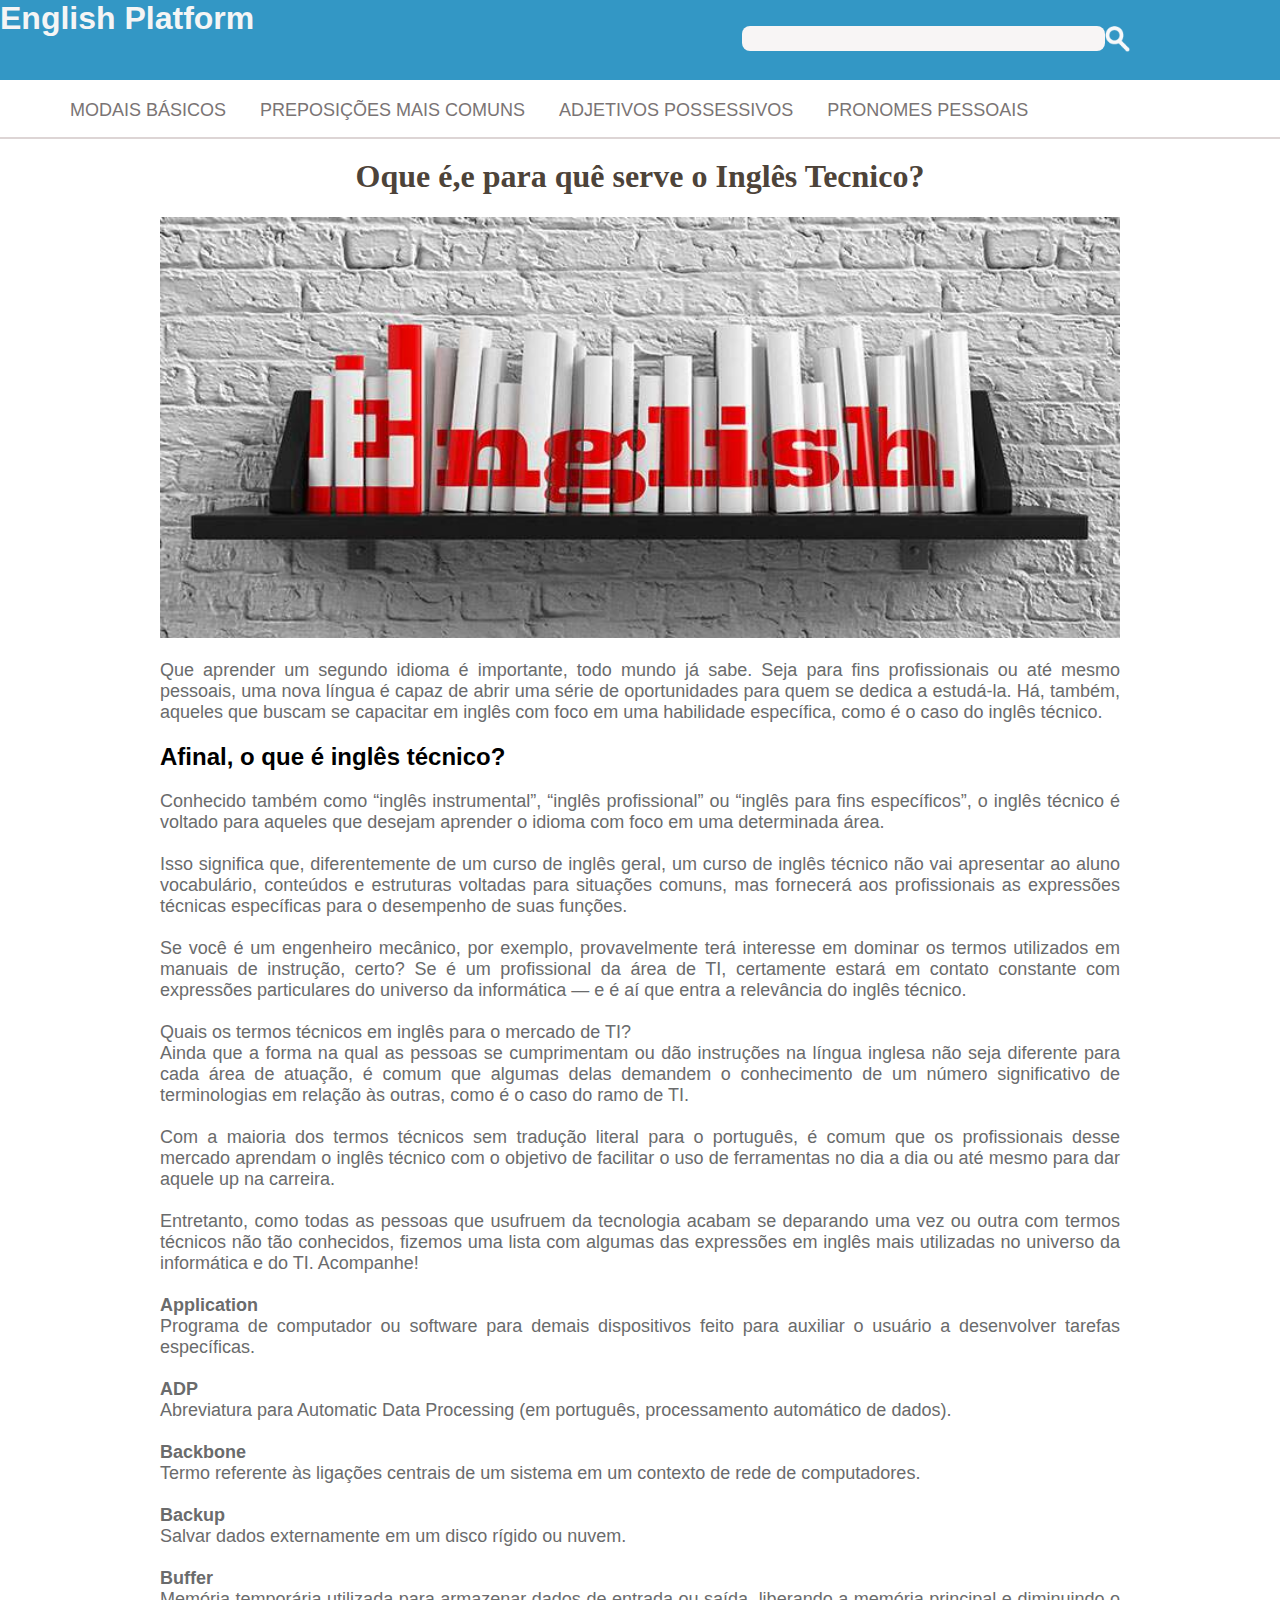
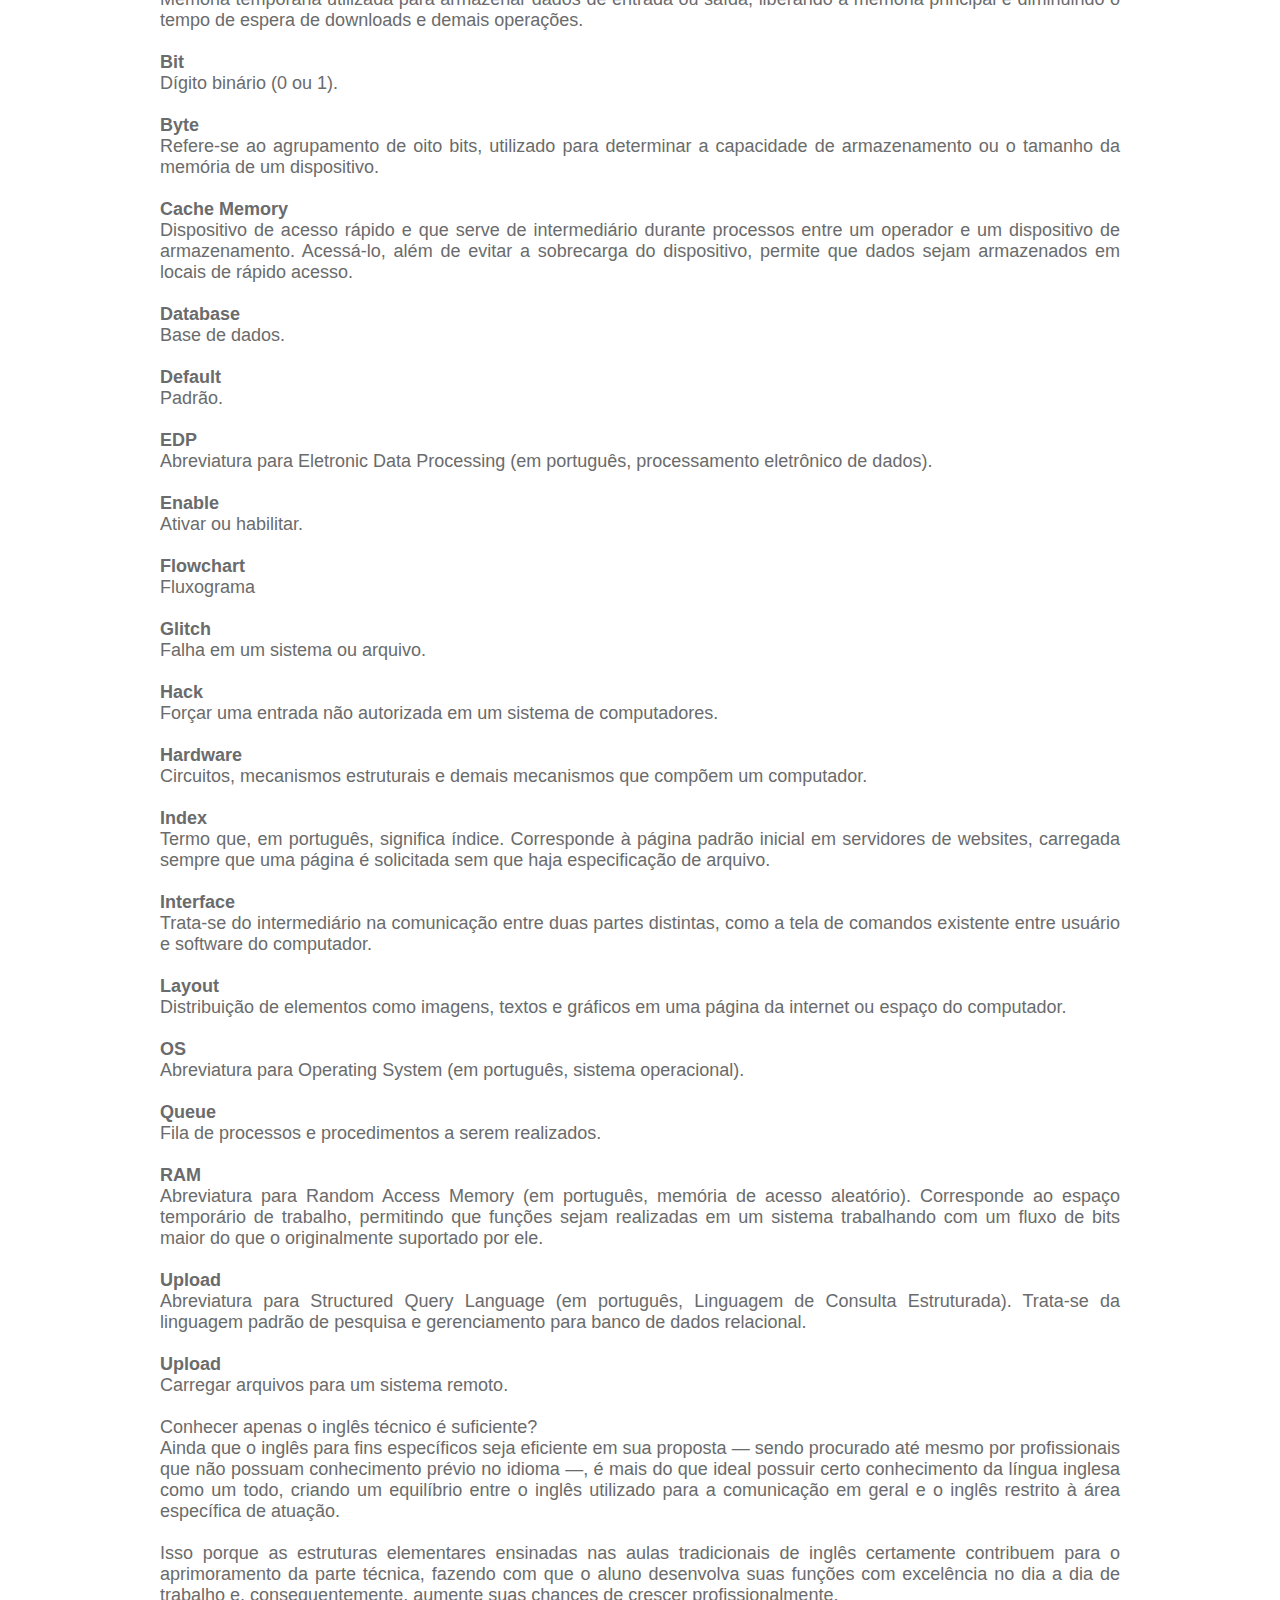
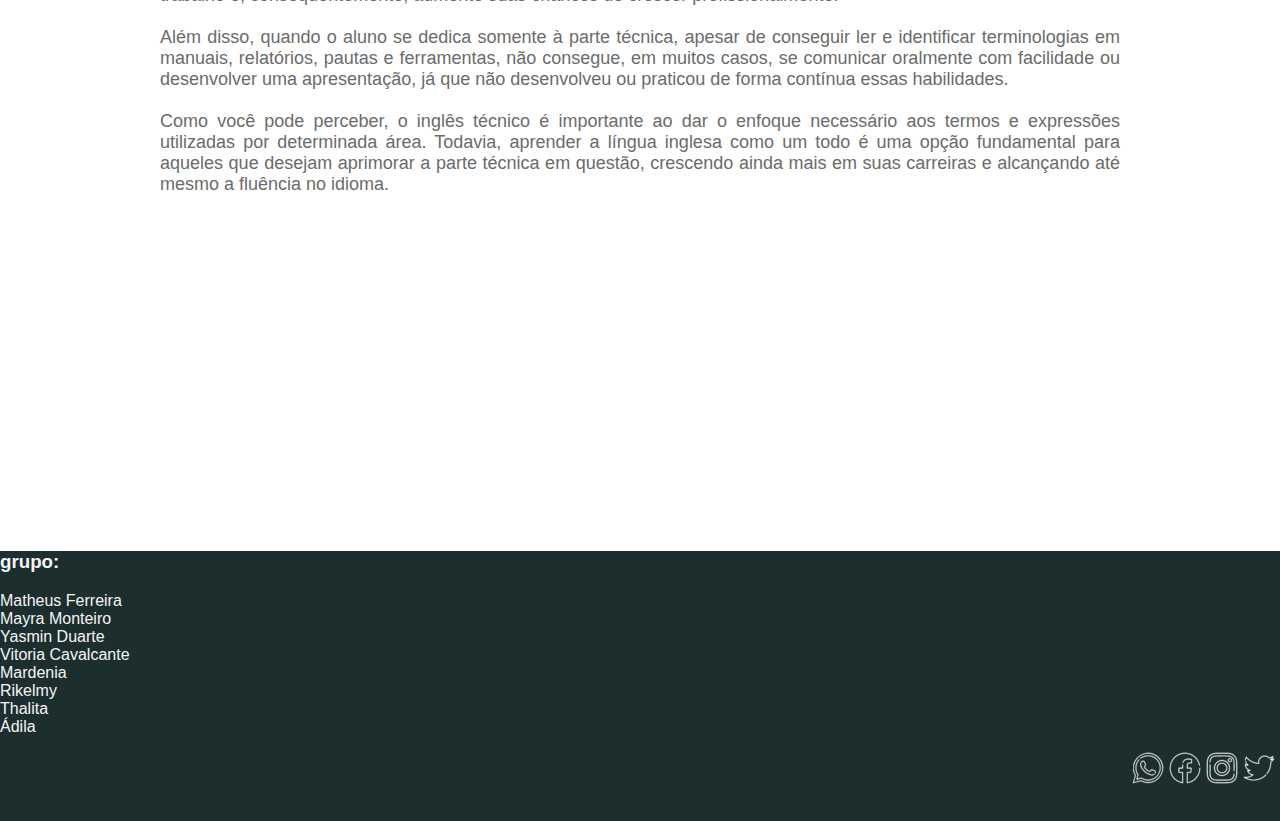
<file: index.html>
<!DOCTYPE html>
<html lang="pt_br">
<head>
    <meta charset="UTF-8">
    <meta http-equiv="X-UA-Compatible" content="IE=edge">
    <meta name="viewport" content="width=device-width, initial-scale=1.0">
    <link rel="stylesheet" href="estilo/style.css">
    <title>Menu Principal</title>
    <link rel="shortcut icon" href="img/favicon.ico" type="image/x-icon">

</head>
<body>
    <header class="menu-principal"> 
      <h1>English Platform</h1>
     
      <main>
     
          <div>
            
            <form >
              <img src="img/lupa.png" class="lupa">
              <input type="search" id="texto">
              
             
            </form>
       </div>
      </main>
    </header>
   <header2 class="menu">
     <main1>
      <div class="materias">
  
        <ul>
         <li>
           <a 
           href="2index.html">Modais Básicos
           </a>
          </li>
         <li>
           <a 
           href="3index.html">Preposições Mais comuns
            </a>
          </li>
         <li>
           <a
           href="4index.html">Adjetivos Possessivos
          </a>
          </li>
         <li>
           <a
            href="5index.html">Pronomes Pessoais
          </a>
          </li>
        </li>
        </ul>
     </main1>
    </div>
    </header2>
   <header3> 
     <main2>
       <div class="inicio">
         <h1>Oque é,e para quê serve o Inglês Tecnico? </h1>
         <img src="img/ingles-tecnico.jpg" alt="">
      <p>Que aprender um segundo idioma é importante, todo mundo já sabe. Seja para fins profissionais
         ou até mesmo pessoais, uma nova língua é capaz de abrir uma série de oportunidades para quem se
          dedica a estudá-la. Há, também, aqueles que buscam se capacitar em inglês com foco em uma habilidade
           específica,
         como é o caso do inglês técnico. <br> </p>
         <h2>Afinal, o que é inglês técnico? </h2>
        <p> Conhecido também como “inglês instrumental”, “inglês profissional” ou “inglês para fins específicos”, o inglês técnico é voltado para aqueles que desejam aprender o idioma com foco em uma determinada área. <br>
          <br>
          Isso significa que, diferentemente de um curso de inglês geral, um curso de inglês técnico não vai apresentar ao aluno vocabulário, conteúdos e estruturas voltadas para situações comuns, mas fornecerá aos profissionais as expressões técnicas específicas para o desempenho de suas funções. <br>
          <br>
          Se você é um engenheiro mecânico, por exemplo, provavelmente terá interesse em dominar os termos utilizados em manuais de instrução, certo? Se é um profissional da área de TI, certamente estará em contato constante com expressões particulares do universo da informática — e é aí que entra a relevância do inglês técnico. <br>
          <br>
          Quais os termos técnicos em inglês para o mercado de TI? <br>
          Ainda que a forma na qual as pessoas se cumprimentam ou dão instruções na língua inglesa não seja diferente para cada área de atuação, é comum que algumas delas demandem o conhecimento de um número significativo de terminologias em relação às outras, como é o caso do ramo de TI. <br>
          <br>
          Com a maioria dos termos técnicos sem tradução literal para o português, é comum que os profissionais desse mercado aprendam o inglês técnico com o objetivo de facilitar o uso de ferramentas no dia a dia ou até mesmo para dar aquele up na carreira. <br>
          <br>
          Entretanto, como todas as pessoas que usufruem da tecnologia acabam se deparando uma vez ou outra com termos técnicos não tão conhecidos, fizemos uma lista com algumas das expressões em inglês mais utilizadas no universo da informática e do TI. Acompanhe! <br>
          <br>
         <strong> Application <br></strong>
          Programa de computador ou software para demais dispositivos feito para auxiliar o usuário a desenvolver tarefas específicas. <br>
          <br>
        <strong>  ADP <br></strong>
          Abreviatura para Automatic Data Processing (em português, processamento automático de dados). <br>
          <br>
         <strong> Backbone <br></strong>
          Termo referente às ligações centrais de um sistema em um contexto de rede de computadores. <br>
          <br>
       <strong>   Backup <br></strong>
          Salvar dados externamente em um disco rígido ou nuvem. <br>
          <br>
          <strong>Buffer</strong> <br>
          Memória temporária utilizada para armazenar dados de entrada ou saída, liberando a memória principal e diminuindo o tempo de espera de downloads e demais operações. <br>
          <br>
          <strong>Bit</strong> <br>
          Dígito binário (0 ou 1). <br>
          <br>
          <strong>Byte</strong> <br>
          Refere-se ao agrupamento de oito bits, utilizado para determinar a capacidade de armazenamento ou o tamanho da memória de um dispositivo. <br>
          <br>
         <strong> Cache Memory <br></strong>
          Dispositivo de acesso rápido e que serve de intermediário durante processos entre um operador e um dispositivo de armazenamento. Acessá-lo, além de evitar a sobrecarga do dispositivo, permite que dados sejam armazenados em locais de rápido acesso. <br>
          <br>
        <strong>  Database <br></strong>
          Base de dados. <br> 
          <br>
         <strong> Default <br></strong>
          Padrão. <br>
          <br>
       <strong>   EDP <br></strong>
          Abreviatura para Eletronic Data Processing (em português, processamento eletrônico de dados). <br>
          <br>
         <strong> Enable <br></strong>
          Ativar ou habilitar. <br>
          <br>
      <strong>    Flowchart <br></strong>
          Fluxograma <br>
          <br>
       <strong>   Glitch <br></strong>
          Falha em um sistema ou arquivo. <br>
          <br>
          <strong>Hack <br></strong>
          Forçar uma entrada não autorizada em um sistema de computadores. <br>
          <br>
        <strong>  Hardware <br></strong>
          Circuitos, mecanismos estruturais e demais mecanismos que compõem um computador. <br>
          <br>
         <strong> Index <br></strong>
          Termo que, em português, significa índice. Corresponde à página padrão inicial em servidores de websites, carregada sempre que uma página é solicitada sem que haja especificação de arquivo. <br>
          <br>
        <strong>  Interface <br></strong>
          Trata-se do intermediário na comunicação entre duas partes distintas, como a tela de comandos existente entre usuário e software do computador. <br>
          <br>
        <strong>  Layout <br></strong>
          Distribuição de elementos como imagens, textos e gráficos em uma página da internet ou espaço do computador. <br>
          <br>
          <strong>OS</strong> <br>
          Abreviatura para Operating System (em português, sistema operacional). <br> 
          <br>
          <strong>Queue</strong> <br>
          Fila de processos e procedimentos a serem realizados. <br>
          <br>
          <strong>RAM</strong> <br>
          Abreviatura para Random Access Memory (em português, memória de acesso aleatório). Corresponde ao espaço temporário de trabalho, permitindo que funções sejam realizadas em um sistema trabalhando com um fluxo de bits maior do que o originalmente suportado por ele. <br>
          <br>
         <strong> Upload <br></strong>
          Abreviatura para Structured Query Language (em português, Linguagem de Consulta Estruturada). Trata-se da linguagem padrão de pesquisa e gerenciamento para banco de dados relacional. <br>
          <br>
        <strong> Upload <br></strong> 
          Carregar arquivos para um sistema remoto. <br>
          <br>
          Conhecer apenas o inglês técnico é suficiente? <br>
          Ainda que o inglês para fins específicos seja eficiente em sua proposta — sendo procurado até mesmo por profissionais que não possuam conhecimento prévio no idioma —, é mais do que ideal possuir certo conhecimento da língua inglesa como um todo, criando um equilíbrio entre o inglês utilizado para a comunicação em geral e o inglês restrito à área específica de atuação. <br>
          <br>
          Isso porque as estruturas elementares ensinadas nas aulas tradicionais de inglês certamente contribuem para o aprimoramento da parte técnica, fazendo com que o aluno desenvolva suas funções com excelência no dia a dia de trabalho e, consequentemente, aumente suas chances de crescer profissionalmente. <br>
          <br>
          Além disso, quando o aluno se dedica somente à parte técnica, apesar de conseguir ler e identificar terminologias em manuais, relatórios, pautas e ferramentas, não consegue, em muitos casos, se comunicar oralmente com facilidade ou desenvolver uma apresentação, já que não desenvolveu ou praticou de forma contínua essas habilidades. <br>
          <br>
          Como você pode perceber, o inglês técnico é importante ao dar o enfoque necessário aos termos e expressões utilizadas por determinada área. Todavia, aprender a língua inglesa como um todo é uma opção fundamental para aqueles que desejam aprimorar a parte técnica em questão, crescendo ainda mais em suas carreiras e alcançando até mesmo a fluência no idioma. <br></p>
<br>
       </div>
     </main2>
   </header3>
 <header4>
   <main3>
     <div class="fim">
       <h3>grupo:</h3>
       <p>matheus ferreira <br>Mayra Monteiro  <br>yasmin duarte <br>vitoria cavalcante <br>mardenia <br>
      rikelmy <br> Thalita <br> Ádila <br> </p>
      <img src="img/twitter.png" alt="">
      <img src="img/insta.png.png" alt="">
      <img src="img/face.png" alt="">
      <img src="img/whats.png" alt="">
  
     </div>
   </main3>
 </header4>

 


</body>
</html>
</file>
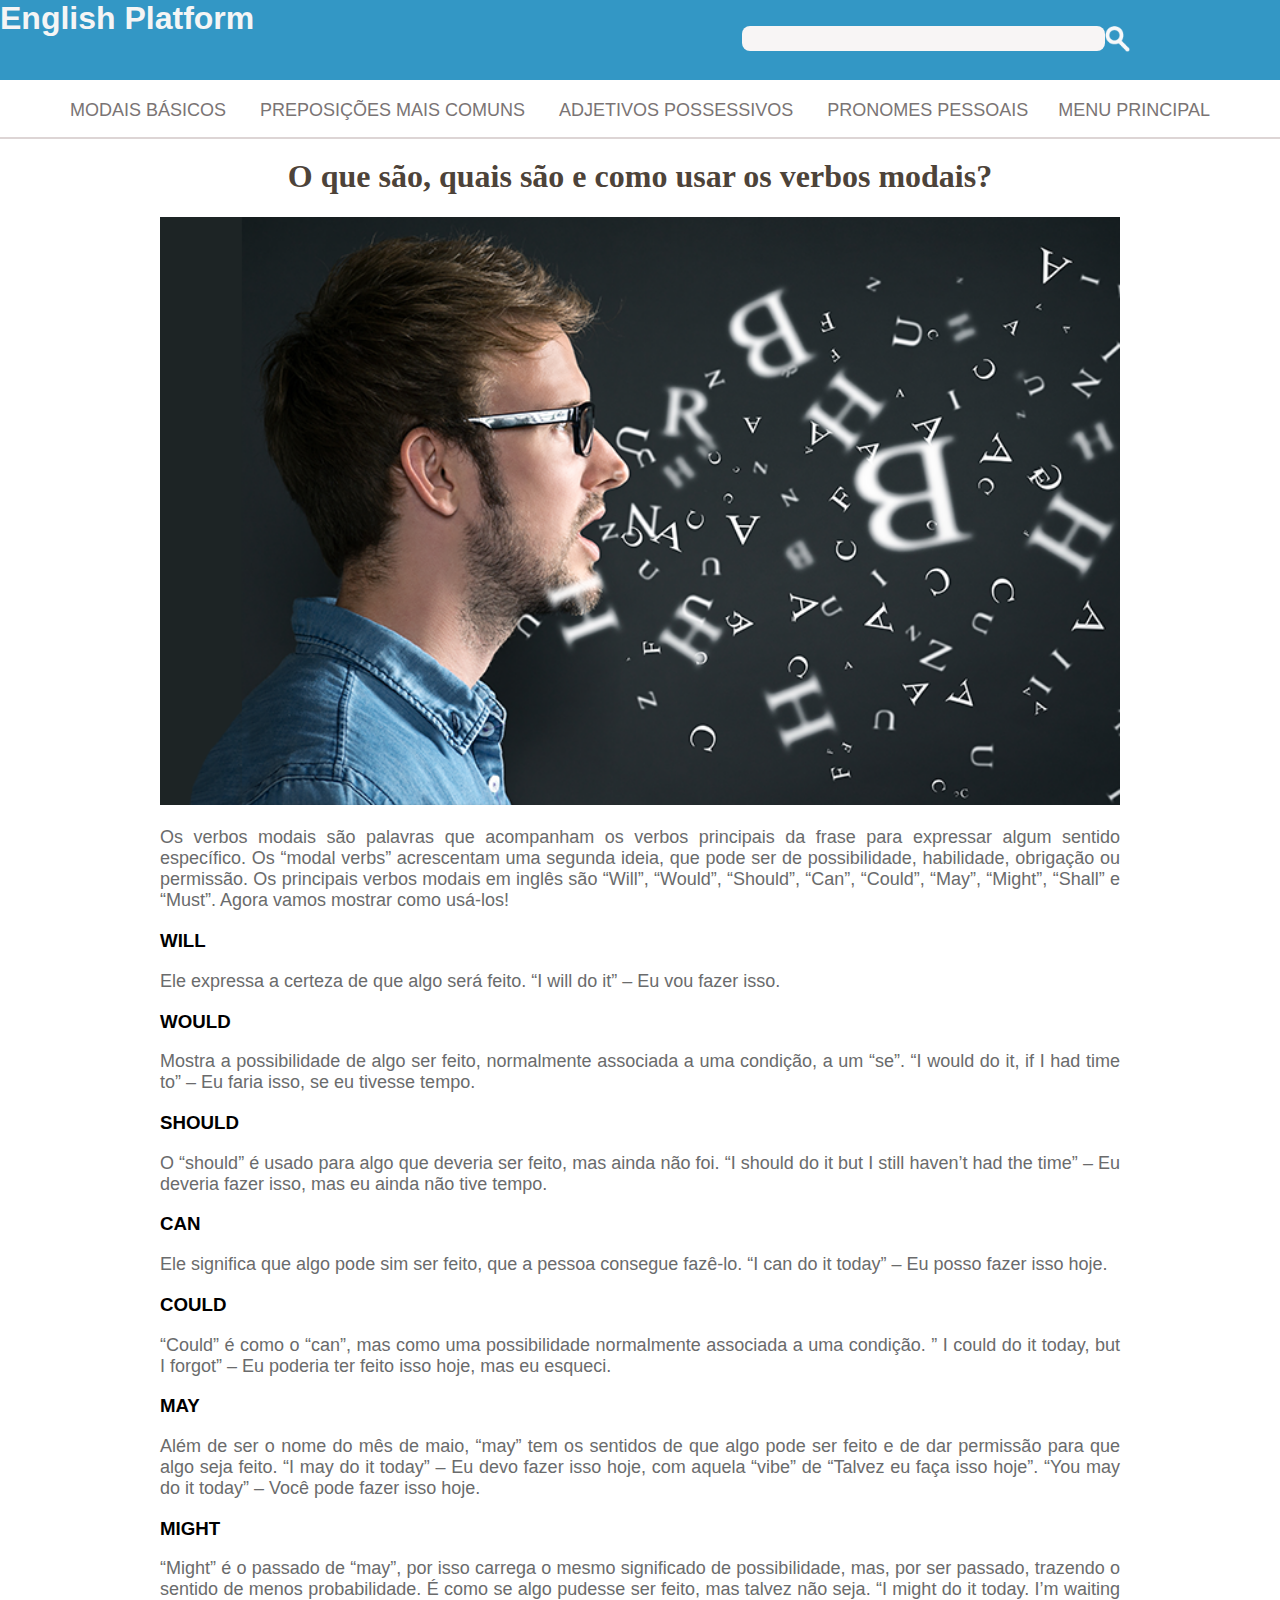
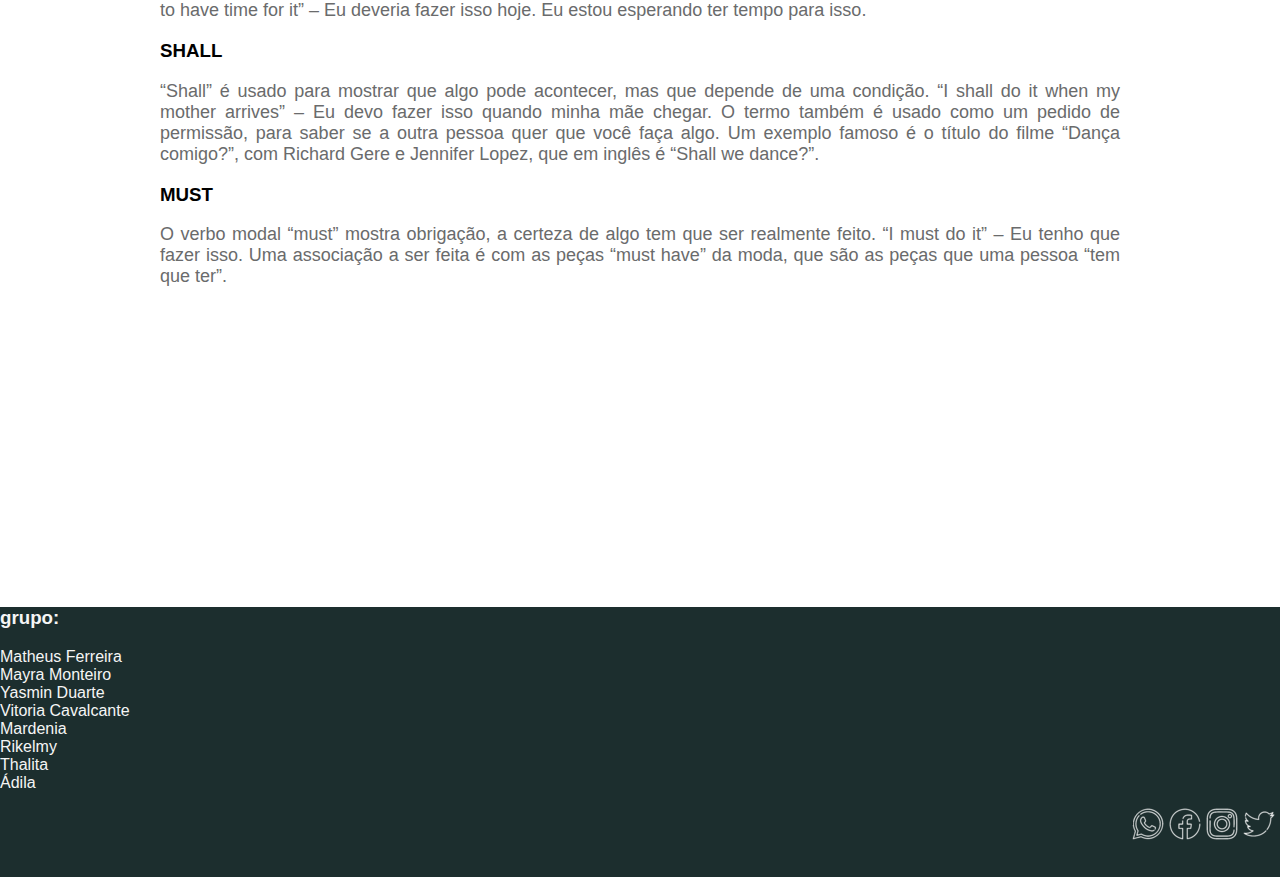
<file: 2index.html>
<!DOCTYPE html>
<html lang="pt_br">
<head>
    <meta charset="UTF-8">
    <meta http-equiv="X-UA-Compatible" content="IE=edge">
    <meta name="viewport" content="width=device-width, initial-scale=1.0">
    <link rel="stylesheet" href="estilo/style.css">
    <title>Modais Basicos</title>
    <link rel="shortcut icon" href="img/favicon.ico" type="image/x-icon">
<style>
  body{
   width: 100%;
   height: 100%;
   margin: 0 auto;
 
}
main{
    margin: 0 auto;
    width: 980px;
    position: relative;
}    
.menu-principal{
    background-color:rgb(51, 151, 197);
    width: 100%;
    display: inline-block;
    height: 80px;
}
.header2{
    height: 1100px;
    width: 100%;
    display: inline-block;
}
.materias{
    width: 100%;
    background-color: rgb(255, 255, 255);
    display:inline-block;
    border-bottom: 2px solid rgb(221, 213, 213);

   
}
.materias ul li{
    margin-left:30px ;
    display: inline-block;
 
}
.materias ul li a{ 
    color: rgb(122, 116, 116);
    text-decoration: none;
    font-size: 18px;
    text-transform: uppercase;
    font-family:Arial, sans-serif;

}
.materias:hover ul:hover li:hover a:hover{
    background-color: #eeeaea1e;
    border-bottom: 3px rgba(204, 195, 195, 0.801)solid;
    padding: right 0; 
    padding-left: 0;
}
input{
    margin-top: 26px;
    margin-left: 0;
    background-color: rgb(248, 245, 245) ;
    border: white 3px;
    border-radius: 8px;
    float: right; 
    height: 25px;
    width: 37%;  
   
} 
input:hover{
    border: 0;
    background-color: #ffffff; 
}
.lupa{
position: relative 10px ;
    max-width: 25px;
    float: right;
    background-color: rgb(51, 151, 197);
    margin-top: 26px;
    
}
.menu-principal h1{
    
    color: whitesmoke;
    margin-top: 26px;
    padding: 0;
   margin:0;
    height: 0;
    font-family:'Segoe UI', Tahoma, Geneva, Verdana, sans-serif;
  float: left;
      
}
.inicio{
  margin: 25% auto;
    height:auto;
    width: 75%;
    margin-top: 9px;
 
 
  
    
}
.inicio img{
 width: 100%;

  
}
.inicio h1{
   margin-top: 2%;
    color: rgb(77, 67, 57);
    text-align:center;
    font-family: blippo,fantasy;

}
.inicio h3{
  font-family:Verdana, Geneva, Tahoma, sans-serif;

}
.inicio p{
    font-family:-apple-system, BlinkMacSystemFont, 'Segoe UI', Roboto, Oxygen, Ubuntu, Cantarell, 'Open Sans', 'Helvetica Neue', sans-serif;
   text-align:justify;
 
    color: #6a6b6c;
    font-size: 18px;
    
}
@media only screen and (max-device-width: 768px) {
    .menu-principal{
        width: 100%;
        height: 90px;
        border-bottom: 2px solid rgb(221, 213, 213);

    }
    .menu-principal h1{
        font-size: 25px;
      
    }
    .menu-principal main{
        width: 100%;

    }
}
    @media only screen and (max-device-width: 768px) {
     input{
         width: 30%;
         height: 20px;
         margin-top: 30px;
         padding: 0;
         float:right;
           
    }
    .lupa{
        float: right;
        margin-top: 30px;
    }
    }
    
    @media only screen and (max-device-width: 768px) {
     .materias   { 
         width: 100%;
        height: 130px;
       
    
        }
        .materias ul{
            padding:  gray;
            text-align: center;
         
        }
        .materias ul li{
          
            display:list-item;
           
            margin-left: 0;
           list-style: none;
           
        }
        .materias ul li a{
            width: 100%;
            font-size: 18px;
            border-bottom: 1px solid;
        
        }
    }
    @media only screen and (max-device-width: 768px) {
      .inicio{
        height: auto;
      }
       .inicio h1 {
          
           text-align:center;
           
          
        }
    }
    .fim{
        width: 100%;
        height: 270px;
        background-color:#1c2e2e;
    }
    .fim h3 {
        color:whitesmoke;
        font-family: Arial, Helvetica, sans-serif;
    }
    .fim p{
        color:whitesmoke;
        font-family:-apple-system, BlinkMacSystemFont, 'Segoe UI',
         Roboto, Oxygen, Ubuntu, Cantarell, 'Open Sans', 'Helvetica Neue', sans-serif;
       text-transform:capitalize;
         
    }
   .fim img{
      
       float:right;
      padding-right: 5px;
   }
</style>
</head>
<body>
    <header class="menu-principal"> 
      <h1>English Platform</h1>
     
      <main>
     
          <div>
            
            <form >
              <img src="img/lupa.png" class="lupa">
              <input type="search" id="texto">
              
             
            </form>
       </div>
      </main>
    </header>
   <header2 class="menu">
     <main1>
      <div class="materias">
  
        <ul>
         <li>
           <a 
           href="2index.html">Modais Básicos
           </a>
          </li>
         <li>
           <a 
           href="3index.html">Preposições Mais comuns
            </a>
          </li>
         <li>
           <a
           href="4index.html">Adjetivos Possessivos
          </a>
          </li>
         <li>
           <a
            href="5index.html">Pronomes Pessoais
          </a>
          <li>
            <a href="index.html"> Menu Principal</a>
          </li>
          </li>
        </li>
        </ul>
     </main1>
    </div>
    </header2>
   <header3> 
     <main2>
       <div class="inicio">
         <h1> O que são, quais são e como usar os verbos modais?</h1>
         <img src="img/1.png" alt="">
         <p>Os verbos modais são palavras que acompanham os verbos principais da frase para expressar algum sentido específico.

          Os “modal verbs” acrescentam uma segunda ideia, que pode ser de possibilidade, habilidade, obrigação ou permissão.
          
          Os principais verbos modais em inglês são “Will”, “Would”, “Should”, “Can”, “Could”, “May”, “Might”, “Shall” e “Must”.
          
          Agora vamos mostrar como usá-los! </p>
         <h3>WILL</h3>

<p>Ele expressa a certeza de que algo será feito.
  “I will do it” – Eu vou fazer isso.
</p>
 <h3>WOULD</h3>

<p>Mostra a possibilidade de algo ser feito, normalmente associada a uma condição, a um “se”.

  “I would do it, if I had time to” – Eu faria isso, se eu tivesse tempo.
  </p>
<h3>SHOULD</h3>

<p>O “should” é usado para algo que deveria ser feito, mas ainda não foi.

  “I should do it but I still haven’t had the time” – Eu deveria fazer isso, mas eu ainda não tive tempo.
  </p>
<h3>CAN</h3>

<p>Ele significa que algo pode sim ser feito, que a pessoa consegue fazê-lo.

  “I can do it today” – Eu posso fazer isso hoje.</p>

<h3>COULD</h3>

<p>“Could” é como o “can”, mas como uma possibilidade normalmente associada a uma condição.

  ” I could do it today, but I forgot” – Eu poderia ter feito isso hoje, mas eu esqueci.</p>

<h3>MAY</h3>

<p>Além de ser o nome do mês de maio, “may” tem os sentidos de que algo pode ser feito e de dar permissão para que algo seja feito.

  “I may do it today” – Eu devo fazer isso hoje, com aquela “vibe” de “Talvez eu faça isso hoje”.
  
  “You may do it today” – Você pode fazer isso hoje.</p>

<h3>MIGHT</h3>

<p>“Might” é o passado de “may”, por isso carrega o mesmo significado de possibilidade, mas, por ser passado, trazendo o sentido de menos probabilidade. É como se algo pudesse ser feito, mas talvez não seja.

  “I might do it today. I’m waiting to have time for it” – Eu deveria fazer isso hoje. Eu estou esperando ter tempo para isso.
  </p>
<h3>SHALL</h3>

<p>“Shall” é usado para mostrar que algo pode acontecer, mas que depende de uma condição.

  “I shall do it when my mother arrives” – Eu devo fazer isso quando minha mãe chegar.
  
  O termo também é usado como um pedido de permissão, para saber se a outra pessoa quer que você faça algo. Um exemplo famoso é o título do filme “Dança comigo?”, com Richard Gere e Jennifer Lopez, que em inglês é “Shall we dance?”.
  </p>
<h3>MUST</h3>

<p>O verbo modal “must” mostra obrigação, a certeza de algo tem que ser realmente feito.

  “I must do it” – Eu tenho que fazer isso.
  
  Uma associação a ser feita é com as peças “must have” da moda, que são as peças que uma pessoa “tem que ter”.
       </p>

       </div>
     </main2>
   </header3>
 <header4>
   <main3>
     <div class="fim">
       <h3>grupo:</h3>
       <p>matheus ferreira <br>Mayra Monteiro  <br>yasmin duarte <br>vitoria cavalcante <br>mardenia <br>
      rikelmy <br> Thalita <br> Ádila</p>
      <img src="img/twitter.png" alt="">
      <img src="img/insta.png.png" alt="">
      <img src="img/face.png" alt="">
      <img src="img/whats.png" alt="">
  
     </div>
   </main3>
 </header4>

 


</body>
</html>
</file>
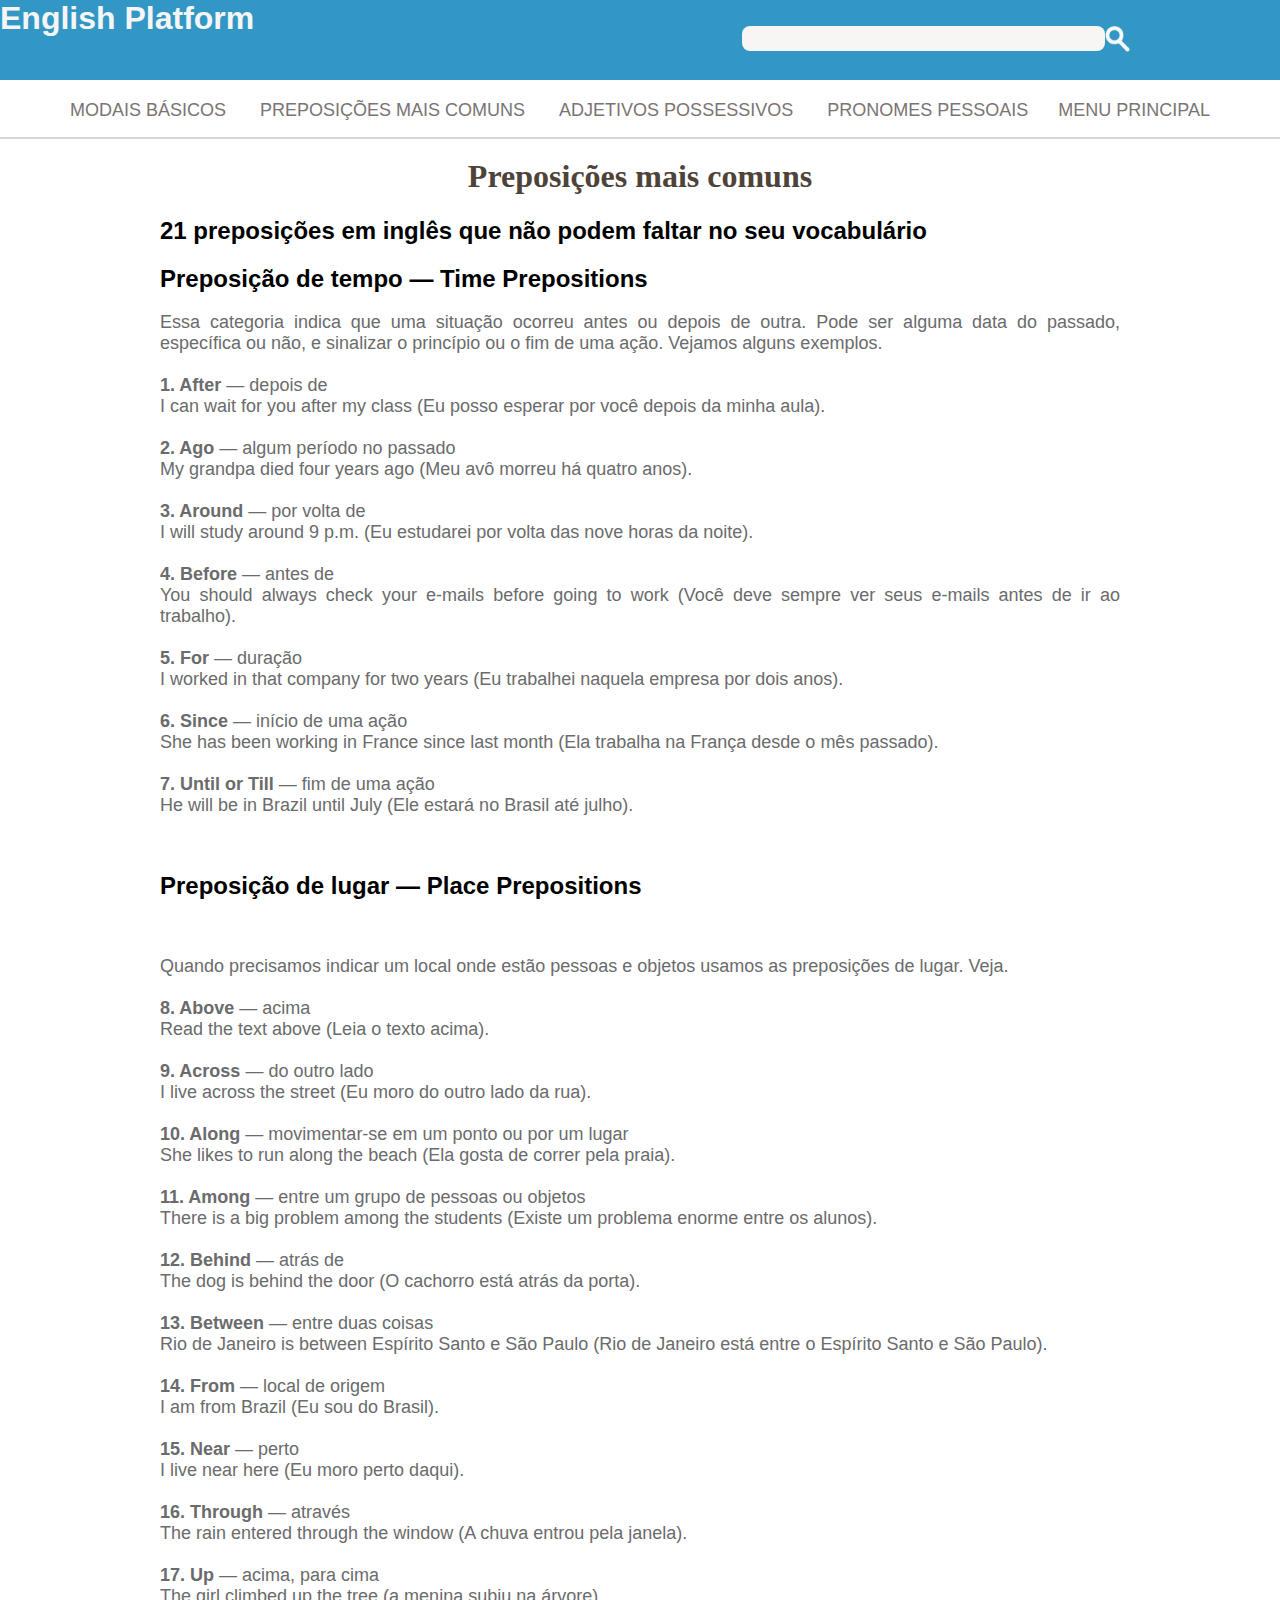
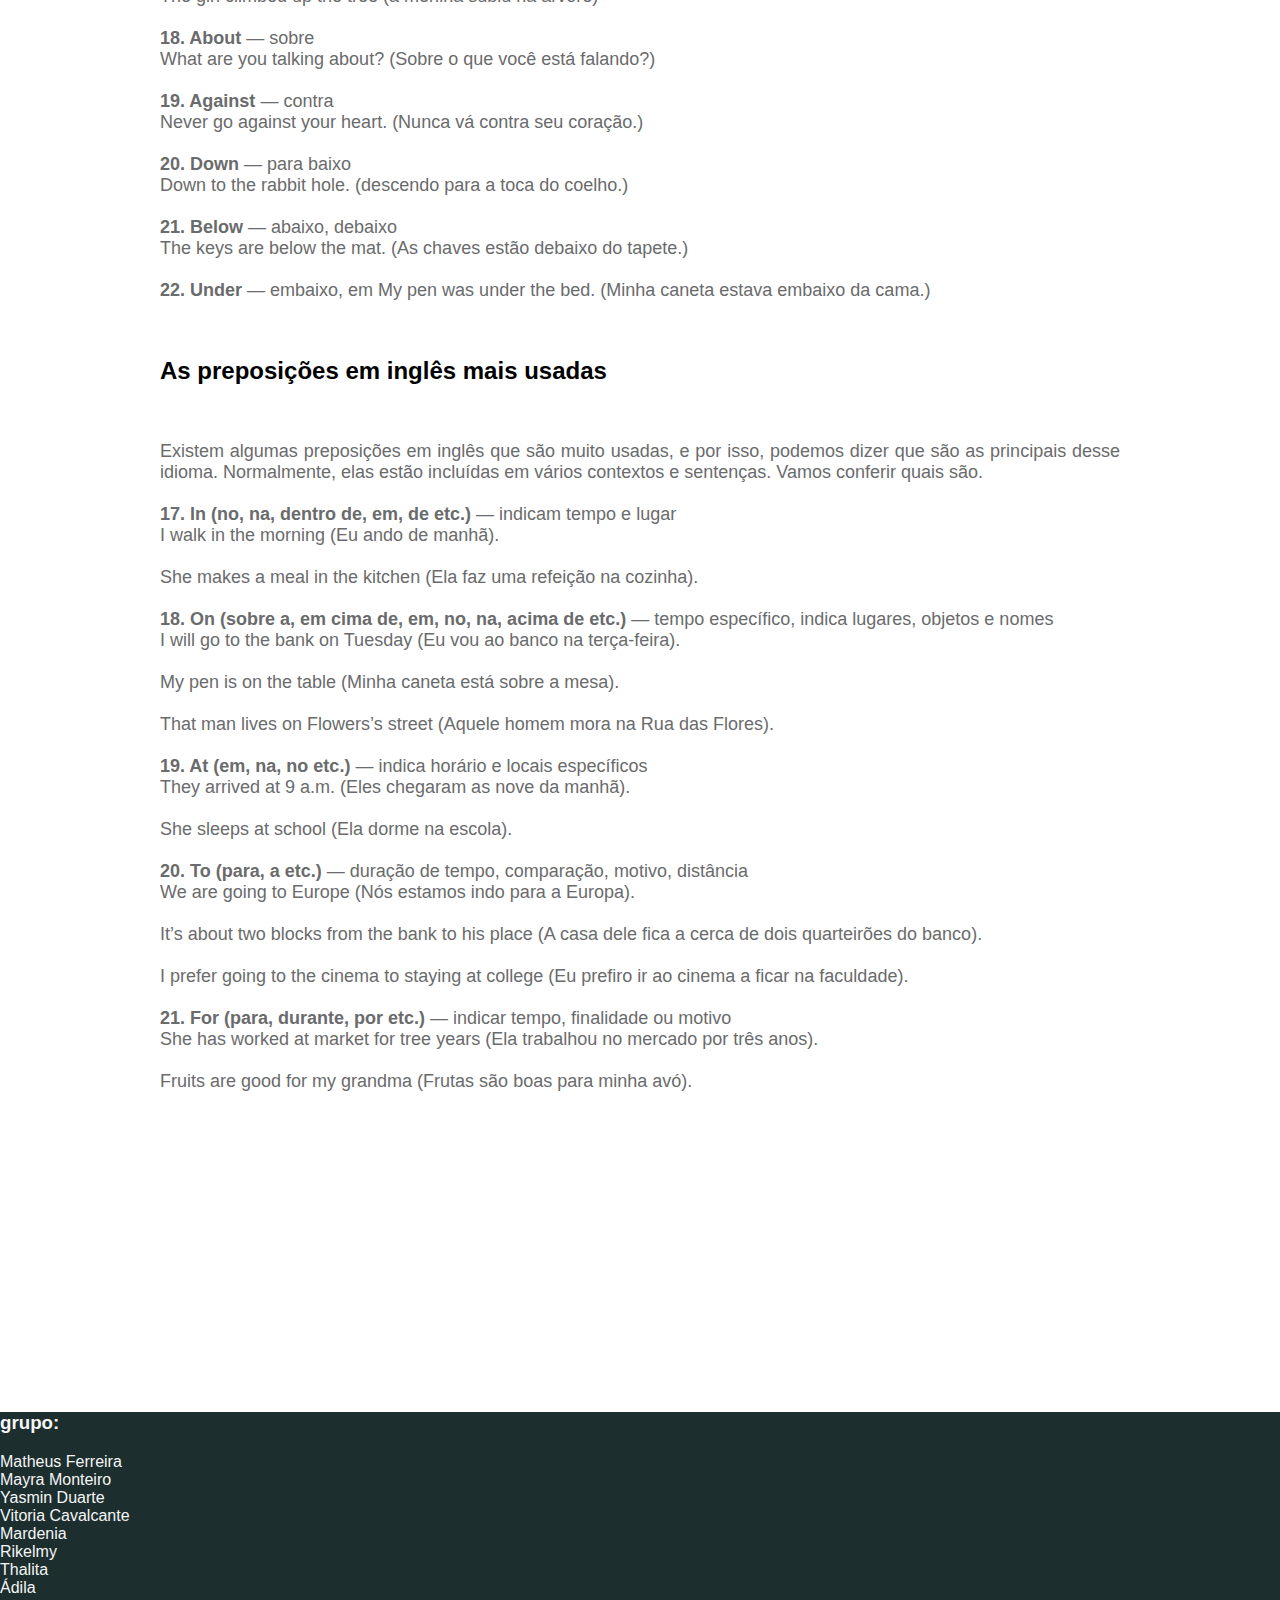
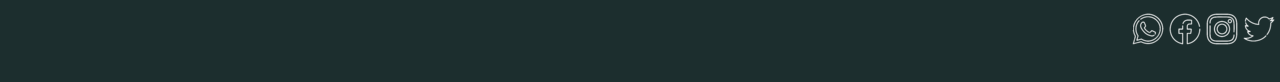
<file: 3index.html>
<!DOCTYPE html>
<html lang="pt_br">
<head>
    <meta charset="UTF-8">
    <meta http-equiv="X-UA-Compatible" content="IE=edge">
    <meta name="viewport" content="width=device-width, initial-scale=1.0">
    <link rel="stylesheet" href="estilo/style.css">
    <title>Preposições Mais Comuns</title>
    <link rel="shortcut icon" href="img/favicon.ico" type="image/x-icon">
<style>
  body{
   width: 100%;
   height: 100%;
   margin: 0 auto;
 
}
main{
    margin: 0 auto;
    width: 980px;
    position: relative;
}    
.menu-principal{
    background-color:rgb(51, 151, 197);
    width: 100%;
    display: inline-block;
    height: 80px;
}
.header2{
    height: 1100px;
    width: 100%;
    display: inline-block;
}
.materias{
    width: 100%;
    background-color: rgb(255, 255, 255);
    display:inline-block;
    border-bottom: 2px solid rgb(221, 213, 213);

   
}
.materias ul li{
    margin-left:30px ;
    display: inline-block;
 
}
.materias ul li a{ 
    color: rgb(122, 116, 116);
    text-decoration: none;
    font-size: 18px;
    text-transform: uppercase;
    font-family:Arial, sans-serif;

}
.materias:hover ul:hover li:hover a:hover{
    background-color: #eeeaea1e;
    border-bottom: 3px rgba(204, 195, 195, 0.801)solid;
    padding: right 0; 
    padding-left: 0;
}
input{
    margin-top: 26px;
    margin-left: 0;
    background-color: rgb(248, 245, 245) ;
    border: white 3px;
    border-radius: 8px;
    float: right; 
    height: 25px;
    width: 37%;  
   
} 
input:hover{
    border: 0;
    background-color: #ffffff; 
}
.lupa{
position: relative 10px ;
    max-width: 25px;
    float: right;
    background-color: rgb(51, 151, 197);
    margin-top: 26px;
    
}
.menu-principal h1{
    
    color: whitesmoke;
    margin-top: 26px;
    padding: 0;
   margin:0;
    height: 0;
    font-family:'Segoe UI', Tahoma, Geneva, Verdana, sans-serif;
  float: left;
      
}
.inicio{
  margin:25% auto;
    height: auto;
    width: 75%;
 margin-top: 9px;
  
    
}
.inicio h1{
   margin-top: 2%;
    color: rgb(77, 67, 57);
    text-align:center;
    font-family: blippo,fantasy;

}
.inicio h2{
  font-family: Verdana, Geneva, Tahoma, sans-serif;
}
.inicio p{
    font-family:-apple-system, BlinkMacSystemFont, 'Segoe UI', Roboto, Oxygen, Ubuntu, Cantarell, 'Open Sans', 'Helvetica Neue', sans-serif;
   text-align:justify;
 
    color: #6a6b6c;
    font-size: 18px;
    
}
@media only screen and (max-device-width: 768px) {
    .menu-principal{
        width: 100%;
        height: 90px;
        border-bottom: 2px solid rgb(221, 213, 213);

    }
    .menu-principal h1{
        font-size: 25px;
      
    }
    .menu-principal main{
        width: 100%;

    }
}
    @media only screen and (max-device-width: 768px) {
     input{
         width: 30%;
         height: 20px;
         margin-top: 30px;
         padding: 0;
         float:right;
           
    }
    .lupa{
        float: right;
        margin-top: 30px;
    }
    }
    
    @media only screen and (max-device-width: 768px) {
     .materias   { 
         width: 100%;
        height: 130px;
       
    
        }
        .materias ul{
            padding:  gray;
            text-align: center;
         
        }
        .materias ul li{
          
            display:list-item;
           
            margin-left: 0;
           list-style: none;
           
        }
        .materias ul li a{
            width: 100%;
            font-size: 18px;
            border-bottom: 1px solid;
        
        }
    }
    @media only screen and (max-device-width: 768px) {
       .inicio h1 {
          
           text-align:center;
           
          
        }
    }
    .fim{
        width: 100%;
        height: 270px;
        background-color:#1c2e2e;
    }
    .fim h3 {
        color:whitesmoke;
        font-family: Arial, Helvetica, sans-serif;
    }
    .fim p{
        color:whitesmoke;
        font-family:-apple-system, BlinkMacSystemFont, 'Segoe UI',
         Roboto, Oxygen, Ubuntu, Cantarell, 'Open Sans', 'Helvetica Neue', sans-serif;
       text-transform:capitalize;
         
    }
   .fim img{
      
       float:right;
      padding-right: 5px;
   }
</style>
</head>
<body>
    <header class="menu-principal"> 
      <h1>English Platform</h1>
     
      <main>
     
          <div>
            
            <form >
              <img src="img/lupa.png" class="lupa">
              <input type="search" id="texto">
              
             
            </form>
       </div>
      </main>
    </header>
   <header2 class="menu">
     <main1>
      <div class="materias">
  
        <ul>
         <li>
           <a 
           href="2index.html">Modais Básicos
           </a>
          </li>
         <li>
           <a 
           href="3index.html">Preposições Mais comuns
            </a>
          </li>
         <li>
           <a
           href="4index.html">Adjetivos Possessivos
          </a>
          </li>
         <li>
           <a
            href="5index.html">Pronomes Pessoais
          </a>
          <li>
            <a href="index.html"> Menu Principal</a>
          </li>
          </li>
        </li>
        </ul>
     </main1>
    </div>
    </header2>
   <header3> 
     <main2>
       <div class="inicio">
         <h1>Preposições mais comuns </h1>
     <h2>21 preposições em inglês que não podem faltar no seu vocabulário</h2>
     <h2>Preposição de tempo — Time Prepositions</h2> 
     <p> Essa categoria indica que uma situação ocorreu antes ou depois de outra. Pode ser alguma data do passado, específica ou não, e sinalizar o princípio ou o fim de uma ação. Vejamos alguns exemplos. <br>
      <br>
      <strong>1. After</strong> — depois de <br>
      I can wait for you after my class (Eu posso esperar por você depois da minha aula). <br>
      <br>
      <strong>2. Ago</strong> — algum período no passado <br>
      My grandpa died four years ago (Meu avô morreu há quatro anos). <br>
      <br>
     <strong> 3. Around</strong> — por volta de <br>
      I will study around 9 p.m. (Eu estudarei por volta das nove horas da noite). <br>
      <br>
      <strong>4. Before</strong> — antes de <br>
      You should always check your e-mails before going to work (Você deve sempre ver seus e-mails antes de ir ao trabalho). <br>
      <br>
     <strong> 5. For</strong> — duração <br>
      I worked in that company for two years (Eu trabalhei naquela empresa por dois anos). <br>
      <br>
    <strong>  6. Since</strong> — início de uma ação <br>
      She has been working in France since last month (Ela trabalha na França desde o mês passado). <br>
      <br>
     <strong> 7. Until or Till</strong> — fim de uma ação <br>
      He will be in Brazil until July (Ele estará no Brasil até julho). <br></p>
      <br>
     <h2>Preposição de lugar — Place Prepositions</h2> 
     <br>
     <p> Quando precisamos indicar um local onde estão pessoas e objetos usamos as preposições de lugar. Veja. <br>
      <br>
     <strong> 8. Above</strong> — acima <br>
      Read the text above (Leia o texto acima). <br>
      <br>
      <strong>9. Across</strong> — do outro lado <br>
      I live across the street (Eu moro do outro lado da rua). <br>
      <br>
     <strong> 10. Along</strong> — movimentar-se em um ponto ou por um lugar <br>
      She likes to run along the beach (Ela gosta de correr pela praia). <br>
      <br>
      <strong>11. Among</strong> — entre um grupo de pessoas ou objetos <br>
      There is a big problem among the students (Existe um problema enorme entre os alunos). <br>
      <br>
     <strong> 12. Behind</strong> — atrás de <br>
      The dog is behind the door (O cachorro está atrás da porta). <br>
      <br>
     <strong> 13. Between</strong> — entre duas coisas <br>
      Rio de Janeiro is between Espírito Santo e São Paulo (Rio de Janeiro está entre o Espírito Santo e São Paulo). <br>
      <br>
      <strong>14. From </strong> — local de origem <br>
      I am from Brazil (Eu sou do Brasil). <br>
      <br>
      <strong>15. Near</strong> — perto <br>
      I live near here (Eu moro perto daqui). <br>
      <br>
      <strong>16. Through</strong> — através <br>
      The rain entered through the window (A chuva entrou pela janela). <br>
      <br>
      <strong>17. Up</strong> — acima, para cima <br>
      The girl climbed up the tree (a menina subiu na árvore) <br>
      <br>
     <strong> 18. About</strong> — sobre <br>
      What are you talking about? (Sobre o que você está falando?) <br>
      <br>
     <strong> 19. Against</strong> — contra <br>
      Never go against your heart. (Nunca vá contra seu coração.) <br>
      <br>
   <strong>   20. Down </strong> — para baixo <br>
      Down to the rabbit hole. (descendo para a toca do coelho.) <br>
      <br>
     <strong> 21. Below</strong> — abaixo, debaixo <br>
      The keys are below the mat. (As chaves estão debaixo do tapete.) <br>
      <br>
     <strong> 22. Under</strong> — embaixo, em
      My pen was under the bed. (Minha caneta estava embaixo da cama.)</p>
      <br>
     <h2> As preposições em inglês mais usadas</h2>
     <br>
     <p> Existem algumas preposições em inglês que são muito usadas, e por isso, podemos dizer que são as principais desse idioma. Normalmente, elas estão incluídas em vários contextos e sentenças. Vamos conferir quais são. <br>
      <br>
      <strong>17. In (no, na, dentro de, em, de etc.)</strong> — indicam tempo e lugar <br>
      I walk in the morning (Eu ando de manhã). <br>
      <br>
      She makes a meal in the kitchen (Ela faz uma refeição na cozinha). <br>
      <br>
      <strong>18. On (sobre a, em cima de, em, no, na, acima de etc.)</strong> — tempo específico, indica lugares, objetos e nomes <br>
      I will go to the bank on Tuesday (Eu vou ao banco na terça-feira). <br>
      <br>
      My pen is on the table (Minha caneta está sobre a mesa). <br>
      <br>
      That man lives on Flowers’s street (Aquele homem mora na Rua das Flores). <br>
      <br>
      <strong>19. At (em, na, no etc.)</strong> — indica horário e locais específicos <br>
      They arrived at 9 a.m. (Eles chegaram as nove da manhã). <br>
      <br>
      She sleeps at school (Ela dorme na escola). <br>
      <br>
     <strong> 20. To (para, a etc.)</strong> — duração de tempo, comparação, motivo, distância <br>
      We are going to Europe (Nós estamos indo para a Europa). <br>
      <br>
      It’s about two blocks from the bank to his place (A casa dele fica a cerca de dois quarteirões do banco). <br>
      <br>
      I prefer going to the cinema to staying at college (Eu prefiro ir ao cinema a ficar na faculdade). <br>
      <br>
      <strong>21. For (para, durante, por etc.)</strong> — indicar tempo, finalidade ou motivo <br>
      She has worked at market for tree years (Ela trabalhou no mercado por três anos). <br>
      <br>
      Fruits are good for my grandma (Frutas são boas para minha avó).</p>
       </div>
     </main2>
   </header3>
 <header4>
   <main3>
     <div class="fim">
       <h3>grupo:</h3>
       <p>matheus ferreira <br>Mayra Monteiro  <br>yasmin duarte <br>vitoria cavalcante <br>mardenia <br>
      rikelmy <br> Thalita <br> Ádila</p>
      <img src="img/twitter.png" alt="">
      <img src="img/insta.png.png" alt="">
      <img src="img/face.png" alt="">
      <img src="img/whats.png" alt="">
  
     </div>
   </main3>
 </header4>

 


</body>
</html>
</file>
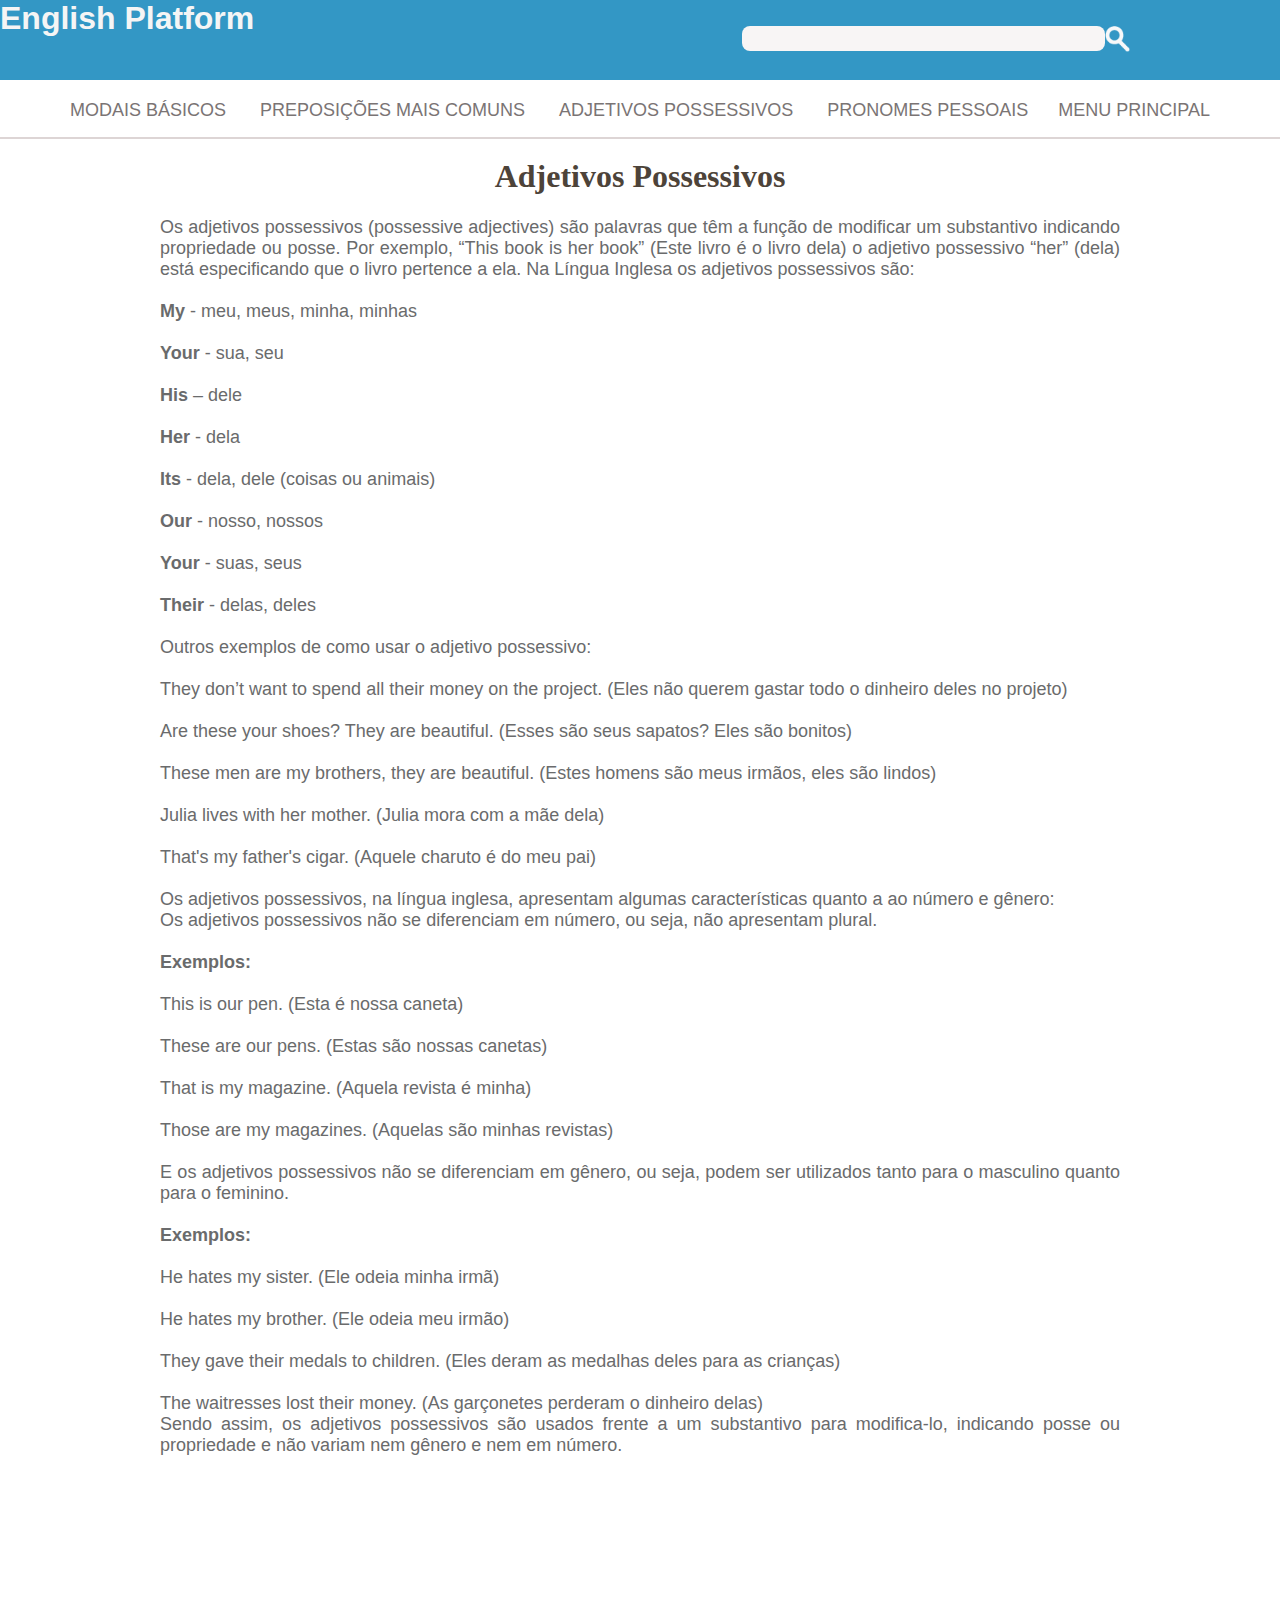
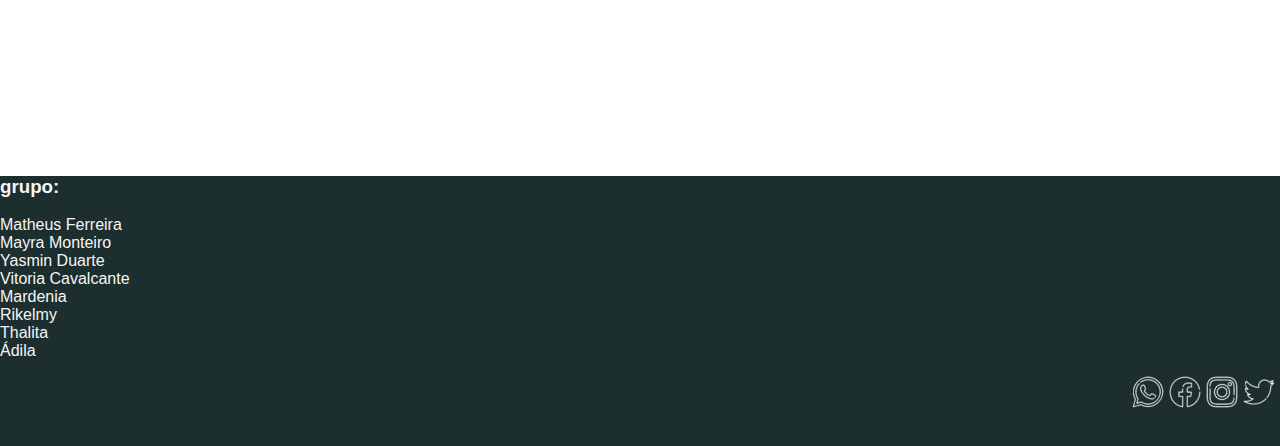
<file: 4index.html>
<!DOCTYPE html>
<html lang="pt_br">
<head>
    <meta charset="UTF-8">
    <meta http-equiv="X-UA-Compatible" content="IE=edge">
    <meta name="viewport" content="width=device-width, initial-scale=1.0">
    <link rel="stylesheet" href="estilo/style.css">
    <title>Adjetivos Possessivos</title>
    <link rel="shortcut icon" href="img/favicon.ico" type="image/x-icon">
<style>
  body{
   width: 100%;
   height: 100%;
   margin: 0 auto;
 
}
main{
    margin: 0 auto;
    width: 980px;
    position: relative;
}    
.menu-principal{
    background-color:rgb(51, 151, 197);
    width: 100%;
    display: inline-block;
    height: 80px;
}
.header2{
    height: 1100px;
    width: 100%;
    display: inline-block;
}
.materias{
    width: 100%;
    background-color: rgb(255, 255, 255);
    display:inline-block;
    border-bottom: 2px solid rgb(221, 213, 213);

   
}
.materias ul li{
    margin-left:30px ;
    display: inline-block;
 
}
.materias ul li a{ 
    color: rgb(122, 116, 116);
    text-decoration: none;
    font-size: 18px;
    text-transform: uppercase;
    font-family:Arial, sans-serif;

}
.materias:hover ul:hover li:hover a:hover{
    background-color: #eeeaea1e;
    border-bottom: 3px rgba(204, 195, 195, 0.801)solid;
    padding: right 0; 
    padding-left: 0;
}
input{
    margin-top: 26px;
    margin-left: 0;
    background-color: rgb(248, 245, 245) ;
    border: white 3px;
    border-radius: 8px;
    float: right; 
    height: 25px;
    width: 37%;  
   
} 
input:hover{
    border: 0;
    background-color: #ffffff; 
}
.lupa{
position: relative 10px ;
    max-width: 25px;
    float: right;
    background-color: rgb(51, 151, 197);
    margin-top: 26px;
    
}
.menu-principal h1{
    
    color: whitesmoke;
    margin-top: 26px;
    padding: 0;
   margin:0;
    height: 0;
    font-family:'Segoe UI', Tahoma, Geneva, Verdana, sans-serif;
  float: left;
      
}
.inicio{
  margin:25% auto;
    height: auto;
    width: 75%;
 margin-top: 9px;
  
    
}
.inicio h1{
   margin-top: 2%;
    color: rgb(77, 67, 57);
    text-align:center;
    font-family: blippo,fantasy;

}
.inicio p{
    font-family:-apple-system, BlinkMacSystemFont, 'Segoe UI', Roboto, Oxygen, Ubuntu, Cantarell, 'Open Sans', 'Helvetica Neue', sans-serif;
   text-align:justify;
 
    color: #6a6b6c;
    font-size: 18px;
    
}
@media only screen and (max-device-width: 768px) {
    .menu-principal{
        width: 100%;
        height: 90px;
        border-bottom: 2px solid rgb(221, 213, 213);

    }
    .menu-principal h1{
        font-size: 25px;
      
    }
    .menu-principal main{
        width: 100%;

    }
}
    @media only screen and (max-device-width: 768px) {
     input{
         width: 30%;
         height: 20px;
         margin-top: 30px;
         padding: 0;
         float:right;
           
    }
    .lupa{
        float: right;
        margin-top: 30px;
    }
    }
    
    @media only screen and (max-device-width: 768px) {
     .materias   { 
         width: 100%;
        height: 130px;
       
    
        }
        .materias ul{
            padding:  gray;
            text-align: center;
         
        }
        .materias ul li{
          
            display:list-item;
           
            margin-left: 0;
           list-style: none;
           
        }
        .materias ul li a{
            width: 100%;
            font-size: 18px;
            border-bottom: 1px solid;
        
        }
    }
    @media only screen and (max-device-width: 768px) {
       .inicio h1 {
          
           text-align:center;
           
          
        }
    }
    .fim{
        width: 100%;
        height: 270px;
        background-color:#1c2e2e;
    }
    .fim h3 {
        color:whitesmoke;
        font-family: Arial, Helvetica, sans-serif;
    }
    .fim p{
        color:whitesmoke;
        font-family:-apple-system, BlinkMacSystemFont, 'Segoe UI',
         Roboto, Oxygen, Ubuntu, Cantarell, 'Open Sans', 'Helvetica Neue', sans-serif;
       text-transform:capitalize;
         
    }
   .fim img{
      
       float:right;
      padding-right: 5px;
   }
</style>
</head>
<body>
    <header class="menu-principal"> 
      <h1>English Platform</h1>
     
      <main>
     
          <div>
            
            <form >
              <img src="img/lupa.png" class="lupa">
              <input type="search" id="texto">
              
             
            </form>
       </div>
      </main>
    </header>
   <header2 class="menu">
     <main1>
      <div class="materias">
  
        <ul>
         <li>
           <a 
           href="2index.html">Modais Básicos
           </a>
          </li>
         <li>
           <a 
           href="3index.html">Preposições Mais comuns
            </a>
          </li>
         <li>
           <a
           href="4index.html">Adjetivos Possessivos
          </a>
          </li>
         <li>
           <a
            href="5index.html">Pronomes Pessoais
          </a>
          <li>
            <a href="index.html"> Menu Principal</a>
          </li>
          </li>
        </li>
        </ul>
     </main1>
    </div>
    </header2>
   <header3> 
     <main2>
       <div class="inicio">
         <h1>Adjetivos Possessivos </h1>
         <p>
          Os adjetivos possessivos (possessive adjectives) são palavras que têm a função de modificar um substantivo indicando propriedade ou posse. Por exemplo, “This book is her book” (Este livro é o livro dela) o adjetivo possessivo “her” (dela) está especificando que o livro pertence a ela. Na Língua Inglesa os adjetivos possessivos são: <br>
         <br>
      <strong>   My</strong> - meu, meus, minha, minhas <br>
         <br>
         <strong>Your</strong> - sua, seu <br>
<strong></strong>         <br>
         <strong>His</strong> – dele <br>
         <br>
         <strong>Her</strong> - dela <br>
         <br>
        <strong> Its</strong> - dela, dele (coisas ou animais) <br>
         <br>
         <strong>Our</strong> - nosso, nossos <br>
         <br>
       <strong>  Your </strong> - suas, seus <br>
         <br>
         <strong>Their</strong> - delas, deles <br>
         <br>
         Outros exemplos de como usar o adjetivo possessivo: <br>
         <br>
         They don’t want to spend all their money on the project. (Eles não querem gastar todo o dinheiro deles no projeto) <br>
         <br>
         Are these your shoes? They are beautiful. (Esses são seus sapatos? Eles são bonitos) <br>
         <br>
         These men are my brothers, they are beautiful. (Estes homens são meus irmãos, eles são lindos) <br>
         <br>
         Julia lives with her mother. (Julia mora com a mãe dela) <br>
         <br>
         That's my father's cigar. (Aquele charuto é do meu pai) <br>
         <br>
         Os adjetivos possessivos, na língua inglesa, apresentam algumas características quanto a ao número e gênero: <br>
         Os adjetivos possessivos não se diferenciam em número, ou seja, não apresentam plural. <br>
         <br>
         <strong>Exemplos: <br> </strong> 
         <br>
         This is our pen. (Esta é nossa caneta) <br>
         <br>
         These are our pens. (Estas são nossas canetas) <br>
         <br>
         That is my magazine. (Aquela revista é minha) <br>
         <br>
         Those are my magazines. (Aquelas são minhas revistas) <br>
         <br>
         E os adjetivos possessivos não se diferenciam em gênero, ou seja, podem ser utilizados tanto para o masculino quanto para o feminino. <br>
         <br>
         <strong>Exemplos: <br></strong> 
         <br>
         He hates my sister. (Ele odeia minha irmã) <br>
         <br>
         He hates my brother. (Ele odeia meu irmão) <br>
         <br>
         They gave their medals to children. (Eles deram as medalhas deles para as crianças) <br>
         <br>
         The waitresses lost their money. (As garçonetes perderam o dinheiro delas) <br>
          Sendo assim, os adjetivos possessivos são usados frente a um substantivo para modifica-lo, indicando posse ou propriedade e não variam nem gênero e nem em número. <br>
       </div>
     </main2>
   </header3>
 <header4>
   <main3>
     <div class="fim">
       <h3>grupo:</h3>
       <p>matheus ferreira <br>Mayra Monteiro  <br>yasmin duarte <br>vitoria cavalcante <br>mardenia <br>
      rikelmy <br> Thalita <br> Ádila</p>
      <img src="img/twitter.png" alt="">
      <img src="img/insta.png.png" alt="">
      <img src="img/face.png" alt="">
      <img src="img/whats.png" alt="">
  
     </div>
   </main3>
 </header4>

 


</body>
</html>
</file>
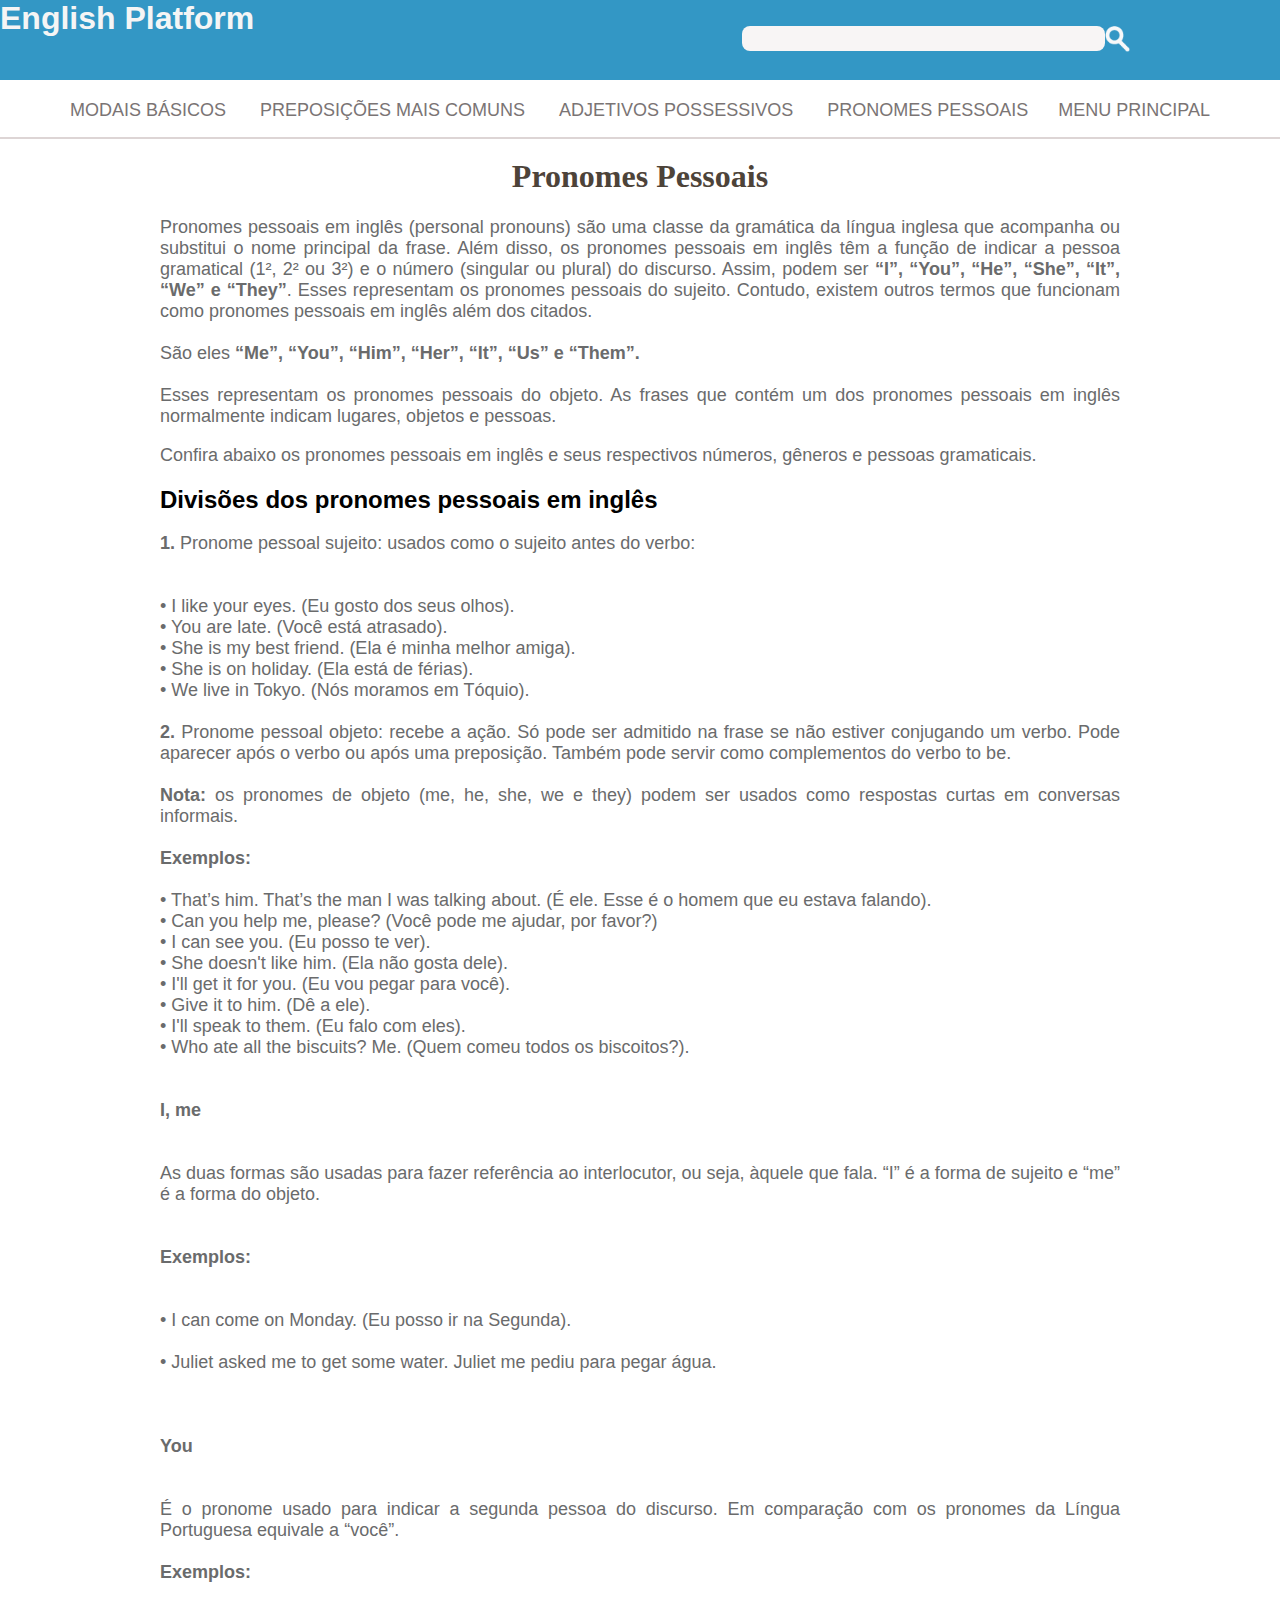
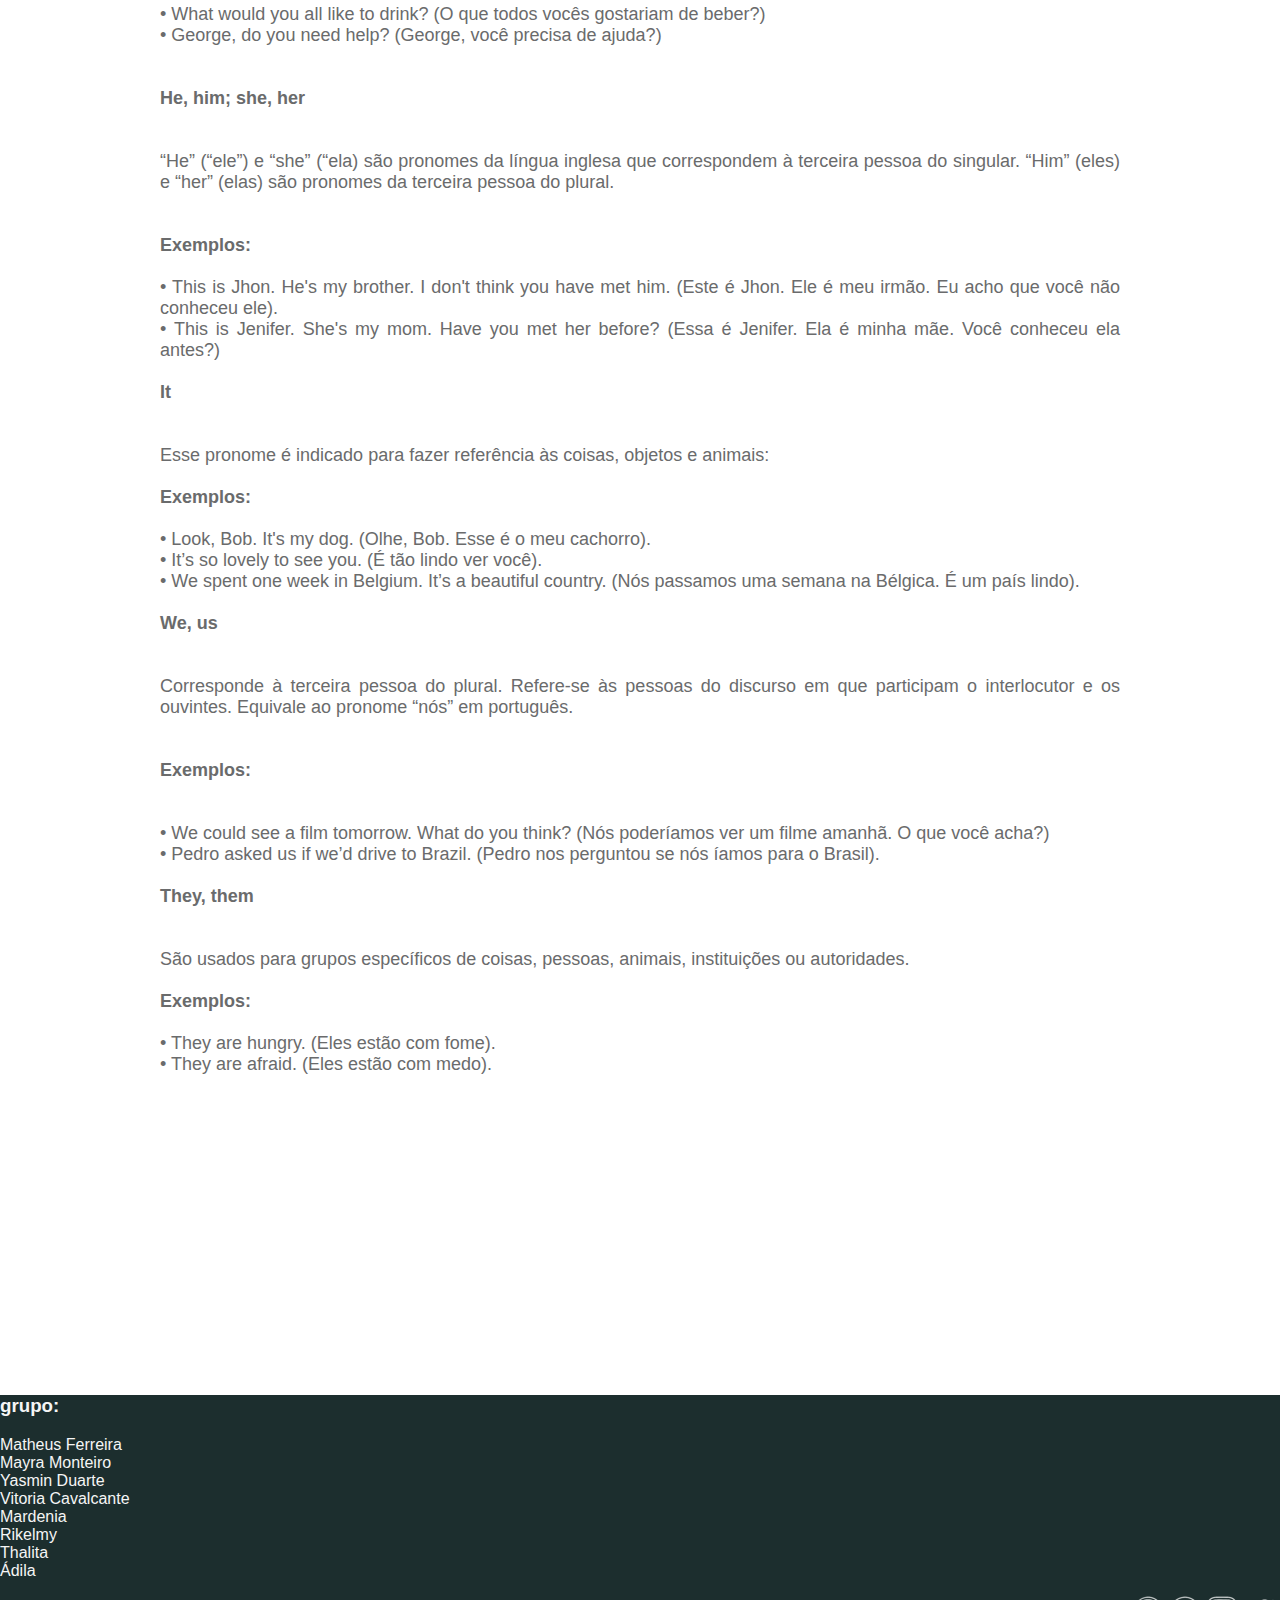
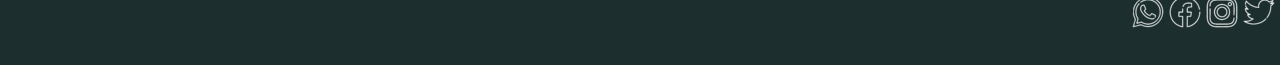
<file: 5index.html>
<!DOCTYPE html>
<html lang="pt_br">
<head>
    <meta charset="UTF-8">
    <meta http-equiv="X-UA-Compatible" content="IE=edge">
    <meta name="viewport" content="width=device-width, initial-scale=1.0">
    <link rel="stylesheet" href="estilo/style.css">
    <title>Pronomes Pessoais</title>
    <link rel="shortcut icon" href="img/favicon.ico" type="image/x-icon">
<style>
  body{
   width: 100%;
   height: 100%;
   margin: 0 auto;
 
}
main{
    margin: 0 auto;
    width: 980px;
    position: relative;
}    
.menu-principal{
    background-color:rgb(51, 151, 197);
    width: 100%;
    display: inline-block;
    height: 80px;
}
.header2{
    height: 1100px;
    width: 100%;
    display: inline-block;
}
.materias{
    width: 100%;
    background-color: rgb(255, 255, 255);
    display:inline-block;
    border-bottom: 2px solid rgb(221, 213, 213);

   
}
.materias ul li{
    margin-left:30px ;
    display: inline-block;
 
}
.materias ul li a{ 
    color: rgb(122, 116, 116);
    text-decoration: none;
    font-size: 18px;
    text-transform: uppercase;
    font-family:Arial, sans-serif;

}
.materias:hover ul:hover li:hover a:hover{
    background-color: #eeeaea1e;
    border-bottom: 3px rgba(204, 195, 195, 0.801)solid;
    padding: right 0; 
    padding-left: 0;
}
input{
    margin-top: 26px;
    margin-left: 0;
    background-color: rgb(248, 245, 245) ;
    border: white 3px;
    border-radius: 8px;
    float: right; 
    height: 25px;
    width: 37%;  
   
} 
input:hover{
    border: 0;
    background-color: #ffffff; 
}
.lupa{
position: relative 10px ;
    max-width: 25px;
    float: right;
    background-color: rgb(51, 151, 197);
    margin-top: 26px;
    
}
.menu-principal h1{
    
    color: whitesmoke;
    margin-top: 26px;
    padding: 0;
   margin:0;
    height: 0;
    font-family:'Segoe UI', Tahoma, Geneva, Verdana, sans-serif;
  float: left;
      
}
.inicio{
  margin:25% auto;
    height: auto;
    width: 75%;
 margin-top: 9px;
  
    
}
.inicio h1{
   margin-top: 2%;
    color: rgb(77, 67, 57);
    text-align:center;
    font-family: blippo,fantasy;

}
.inicio h2{
   font-family: Verdana, Geneva, Tahoma, sans-serif;
}
.inicio p{
    font-family:-apple-system, BlinkMacSystemFont, 'Segoe UI', Roboto, Oxygen, Ubuntu, Cantarell, 'Open Sans', 'Helvetica Neue', sans-serif;
   text-align:justify;
 
    color: #6a6b6c;
    font-size: 18px;
    
}
@media only screen and (max-device-width: 768px) {
    .menu-principal{
        width: 100%;
        height: 90px;
        border-bottom: 2px solid rgb(221, 213, 213);

    }
    .menu-principal h1{
        font-size: 25px;
      
    }
    .menu-principal main{
        width: 100%;

    }
}
    @media only screen and (max-device-width: 768px) {
     input{
         width: 30%;
         height: 20px;
         margin-top: 30px;
         padding: 0;
         float:right;
           
    }
    .lupa{
        float: right;
        margin-top: 30px;
    }
    }
    
    @media only screen and (max-device-width: 768px) {
     .materias   { 
         width: 100%;
        height: 130px;
       
    
        }
        .materias ul{
            padding:  gray;
            text-align: center;
         
        }
        .materias ul li{
          
            display:list-item;
           
            margin-left: 0;
           list-style: none;
           
        }
        .materias ul li a{
            width: 100%;
            font-size: 18px;
            border-bottom: 1px solid;
        
        }
    }
    @media only screen and (max-device-width: 768px) {
       .inicio h1 {
          
           text-align:center;
           
          
        }
    }
    .fim{
        width: 100%;
        height: 270px;
        background-color:#1c2e2e;
    }
    .fim h3 {
        color:whitesmoke;
        font-family: Arial, Helvetica, sans-serif;
    }
    .fim p{
        color:whitesmoke;
        font-family:-apple-system, BlinkMacSystemFont, 'Segoe UI',
         Roboto, Oxygen, Ubuntu, Cantarell, 'Open Sans', 'Helvetica Neue', sans-serif;
       text-transform:capitalize;
         
    }
   .fim img{
      
       float:right;
      padding-right: 5px;
   }
   td {
    display: table-cell;
    vertical-align: inherit;
}
</style>
</head>
<body>
    <header class="menu-principal"> 
      <h1>English Platform</h1>
     
      <main>
     
          <div>
            
            <form >
              <img src="img/lupa.png" class="lupa">
              <input type="search" id="texto">
              
             
            </form>
       </div>
      </main>
    </header>
   <header2 class="menu">
     <main1>
      <div class="materias">
  
        <ul>
         <li>
           <a 
           href="2index.html">Modais Básicos
           </a>
          </li>
         <li>
           <a 
           href="3index.html">Preposições Mais comuns
            </a>
          </li>
         <li>
           <a
           href="4index.html">Adjetivos Possessivos
          </a>
          </li>
         <li>
           <a
            href="5index.html">Pronomes Pessoais
          </a>
          <li>
            <a href="index.html"> Menu Principal</a>
          </li>
          </li>
        </li>
        </ul>
     </main1>
    </div>
    </header2>
   <header3> 
     <main2>
       <div class="inicio">
         <h1>Pronomes Pessoais </h1>
         <p> Pronomes pessoais em inglês (personal pronouns) são uma classe da gramática da língua inglesa que acompanha ou substitui o nome principal da frase.


          Além disso, os pronomes pessoais em inglês têm a função de indicar a pessoa gramatical (1², 2² ou 3²) e o número (singular ou plural) do discurso. Assim, podem ser <strong>“I”, “You”, “He”, “She”, “It”, “We” e “They”</strong>. Esses representam os pronomes pessoais do sujeito.
           Contudo, existem outros termos que funcionam como pronomes pessoais em inglês além dos citados. <br>
           <br>
            São eles <strong>“Me”, “You”, “Him”, “Her”, “It”, “Us” e “Them”. <br></strong>
            <br>
             Esses representam os pronomes pessoais do objeto.
          As frases que contém um dos pronomes pessoais em inglês normalmente indicam lugares, objetos e pessoas.</p>
     <p>Confira abaixo os pronomes pessoais em inglês e seus respectivos números, gêneros e pessoas gramaticais.</p>
   
     <h2>Divisões dos pronomes pessoais em inglês</h2>
<p><strong>1.</strong> Pronome pessoal sujeito: usados como o sujeito antes do verbo: <br>
<br>
<br>
  • I like your eyes. (Eu gosto dos seus olhos). <br>
  • You are late. (Você está atrasado). <br>
  • She is my best friend. (Ela é minha melhor amiga). <br>
  • She is on holiday. (Ela está de férias). <br>
  • We live in Tokyo. (Nós moramos em Tóquio). <br>
  <br>
<strong>  2.</strong> Pronome pessoal objeto: recebe a ação. Só pode ser admitido na frase se não estiver conjugando um verbo. Pode aparecer após o verbo ou após uma preposição. Também pode servir como complementos do verbo to be. <br>
  <br>
  <strong>Nota:</strong> os pronomes de objeto (me, he, she, we e they) podem ser usados como respostas curtas em conversas informais. <br>
  <br>
 <strong> Exemplos: <br></strong>
  <br>
  • That’s him. That’s the man I was talking about. (É ele. Esse é o homem que eu estava falando). <br>
  • Can you help me, please? (Você pode me ajudar, por favor?) <br>
  • I can see you. (Eu posso te ver). <br>
  • She doesn't like him. (Ela não gosta dele). <br>
  • I'll get it for you. (Eu vou pegar para você). <br>
  • Give it to him. (Dê a ele). <br>
  • I'll speak to them. (Eu falo com eles). <br>
  • Who ate all the biscuits? Me. (Quem comeu todos os biscoitos?). <br>
  <br>
  <br>
 <strong> I, me <br></strong>
  <br>
  <br>
  As duas formas são usadas para fazer referência ao interlocutor, ou seja, àquele que fala. “I” é a forma de sujeito e “me” é a forma do objeto. <br>
  <br>
  <br>
<strong>  Exemplos: <br></strong>
  <br>
  <br>
  • I can come on Monday. (Eu posso ir na Segunda). <br>
  <br>
  • Juliet asked me to get some water. Juliet me pediu para pegar água. <br>
  <br>
  <br>
  <br>
<strong>  You <br></strong>
  <br>
  <br>
  É o pronome usado para indicar a segunda pessoa do discurso. Em comparação com os pronomes da Língua Portuguesa equivale a “você”. <br>
  <br>
  <strong>Exemplos: <br></strong>
  <br>
  • What would you all like to drink? (O que todos vocês gostariam de beber?) <br>
  • George, do you need help? (George, você precisa de ajuda?) <br>
  <br>
  <br>
 <strong> He, him; she, her <br></strong>
  <br> 
  <br>
  “He” (“ele”) e “she” (“ela) são pronomes da língua inglesa que correspondem à terceira pessoa do singular. “Him” (eles) e “her” (elas) são pronomes da terceira pessoa do plural. <br>
  <br>
  <br>
 <strong> Exemplos: <br></strong>
  <br>
  • This is Jhon. He's my brother. I don't think you have met him. (Este é Jhon. Ele é meu irmão. Eu acho que você não conheceu ele). <br>
  • This is Jenifer. She's my mom. Have you met her before? (Essa é Jenifer. Ela é minha mãe. Você conheceu ela antes?) <br>
  <br>
 <strong> It <br></strong>
  <br>
  <br>
  Esse pronome é indicado para fazer referência às coisas, objetos e animais: <br>
  <br>
<strong> Exemplos: <br></strong>
  <br>
  • Look, Bob. It's my dog. (Olhe, Bob. Esse é o meu cachorro). <br>
  • It’s so lovely to see you. (É tão lindo ver você). <br>
  • We spent one week in Belgium. It’s a beautiful country. (Nós passamos uma semana na Bélgica. É um país lindo). <br>
  <br>
 <strong> We, us <br></strong>
  <br>
  <br>
  Corresponde à terceira pessoa do plural. Refere-se às pessoas do discurso em que participam o interlocutor e os ouvintes. Equivale ao pronome “nós” em português. <br>
  <br>
  <br>
  <strong>Exemplos: <br></strong>
  <br> 
  <br>
  • We could see a film tomorrow. What do you think? (Nós poderíamos ver um filme amanhã. O que você acha?) <br>
  • Pedro asked us if we’d drive to Brazil. (Pedro nos perguntou se nós íamos para o Brasil). <br>
  <br>
 <strong> They, them <br></strong>
  <br>
  <br>
  São usados para grupos específicos de coisas, pessoas, animais, instituições ou autoridades. <br>
  <br>
<strong>  Exemplos: <br></strong>
  <br>
  • They are hungry. (Eles estão com fome). <br>
  • They are afraid. (Eles estão com medo). <br>
</p> 

       </div>
     </main2>
   </header3>
 <header4>
   <main3>
     <div class="fim">
       <h3>grupo:</h3>
       <p>matheus ferreira <br>Mayra Monteiro  <br>yasmin duarte <br>vitoria cavalcante <br>mardenia <br>
      rikelmy <br> Thalita <br> Ádila</p>
      <img src="img/twitter.png" alt="">
      <img src="img/insta.png.png" alt="">
      <img src="img/face.png" alt="">
      <img src="img/whats.png" alt="">
  
     </div>
   </main3>
 </header4>

 


</body>
</html>
</file>
<file: estilo/style.css>
body{
   width: 100%;
   height: 100%;
   margin: 0 auto;
 
}
main{
    margin: 0 auto;
    width: 980px;
    position: relative;
}    
.menu-principal{
    background-color:rgb(51, 151, 197);
    width: 100%;
    display: inline-block;
    height: 80px;
}
.header2{
    height: 1100px;
    width: 100%;
    display: inline-block;
}
.materias{
    width: 100%;
    background-color: rgb(255, 255, 255);
    display:inline-block;
    border-bottom: 2px solid rgb(221, 213, 213);

   
}
.materias ul li{
    margin-left:30px ;
    display: inline-block;
 
}
.materias ul li a{ 
    color: rgb(122, 116, 116);
    text-decoration: none;
    font-size: 18px;
    text-transform: uppercase;
    font-family:Arial, sans-serif;

}
.materias:hover ul:hover li:hover a:hover{
    background-color: #eeeaea1e;
    border-bottom: 3px rgba(204, 195, 195, 0.801)solid;
    padding: right 0; 
    padding-left: 0;
}
input{
    margin-top: 26px;
    margin-left: 0;
    background-color: rgb(248, 245, 245) ;
    border: white 3px;
    border-radius: 8px;
    float: right; 
    height: 25px;
    width: 37%;  
   
} 
input:hover{
    border: 0;
    background-color: #ffffff; 
}
.lupa{
position: relative 10px ;
    max-width: 25px;
    float: right;
    background-color: rgb(51, 151, 197);
    margin-top: 26px;
    
}
.menu-principal h1{
    
    color: whitesmoke;
    margin-top: 26px;
    padding: 0;
   margin:0;
    height: 0;
    font-family:'Segoe UI', Tahoma, Geneva, Verdana, sans-serif;
  float: left;
      
}
.inicio{
  margin:25% auto;
    height: auto;
    width:75%;
 margin-top: 9px;
  
    
}
.inicio h1{
   margin-top: 2%;
    color: rgb(77, 67, 57);
    text-align:center;
    font-family: blippo,fantasy;

}
.inicio h2{
    font-family: Verdana, Geneva, Tahoma, sans-serif;
}
.inicio p{
    font-family:-apple-system, BlinkMacSystemFont, 'Segoe UI', Roboto, Oxygen, Ubuntu, Cantarell, 'Open Sans', 'Helvetica Neue', sans-serif;
   text-align:justify;
 
    color: #6a6b6c;
    font-size: 18px;
    
}
.inicio img{
    width: 100%;
}
@media only screen and (max-device-width: 768px) {
    .menu-principal{
        width: 100%;
        height: 90px;
        border-bottom: 2px solid rgb(221, 213, 213);

    }
    .menu-principal h1{
        font-size: 25px;
      
    }
    .menu-principal main{
        width: 100%;

    }
}
    @media only screen and (max-device-width: 768px) {
     input{
         width: 30%;
         height: 20px;
         margin-top: 30px;
         padding: 0;
         float:right;
           
    }
    .lupa{
        float: right;
        margin-top: 30px;
        margin-right: 20%;
    }
    }
    
    @media only screen and (max-device-width: 768px) {
     .materias   { 
         width: 100%;
        height: 110px;
       
    
        }
        .materias ul{
            padding:  gray;
            text-align: center;
         
        }
        .materias ul li{
          
            display:list-item;
           
            margin-left: 0;
           list-style: none;
           
        }
        .materias ul li a{
            width: 100%;
            font-size: 18px;
            border-bottom: 1px solid;
        
        }
    }
    @media only screen and (max-device-width: 768px) {
       .inicio h1 {
          
           text-align:center;
           
          
        }
}
    .fim{
        width: 100% ;
        height: 270px;
        background-color:#1c2e2e;
    }
    .fim h3 {
        color:whitesmoke;
        font-family: Arial, Helvetica, sans-serif;
      
    }
    .fim p{
        color:whitesmoke;
        font-family:-apple-system, BlinkMacSystemFont, 'Segoe UI',
         Roboto, Oxygen, Ubuntu, Cantarell, 'Open Sans', 'Helvetica Neue', sans-serif;
       text-transform:capitalize;
      
         
    }
   .fim img{
      
       float:right;
      padding-right: 5px;
      
   }
</file>
